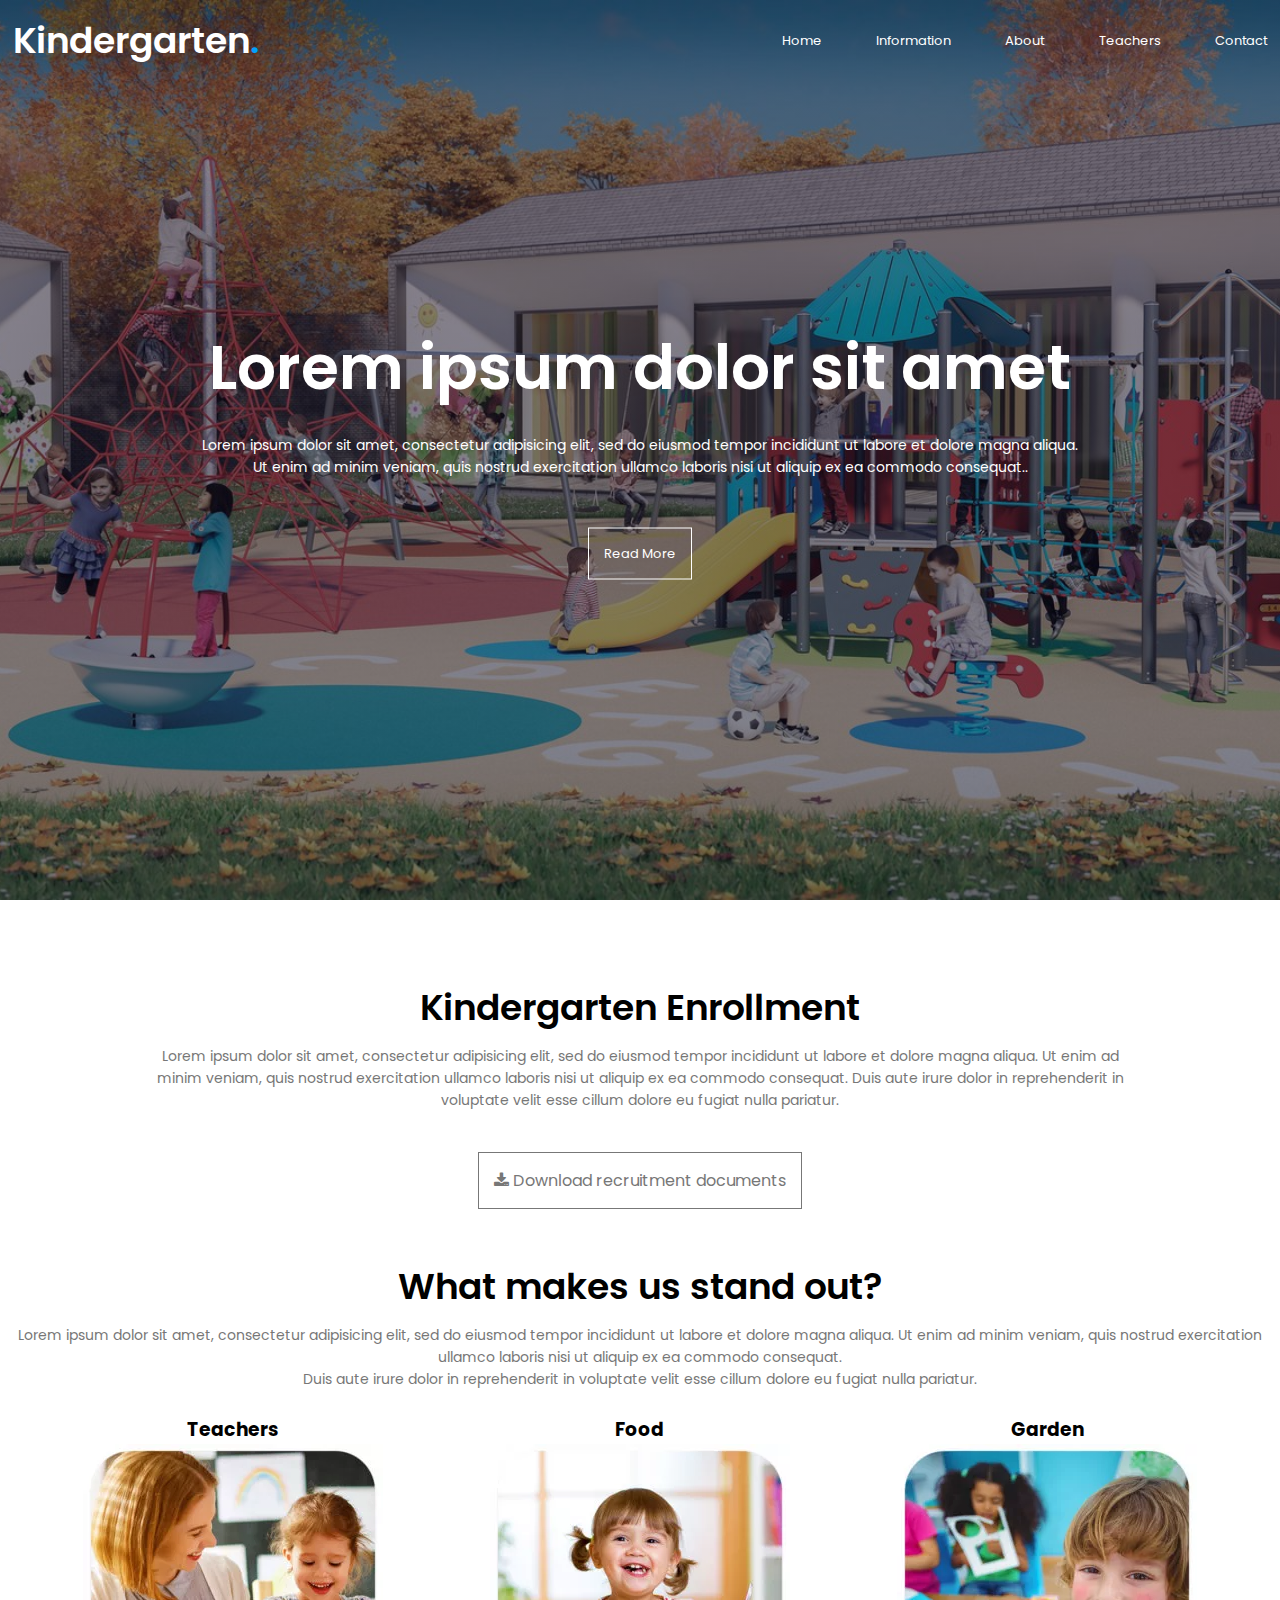
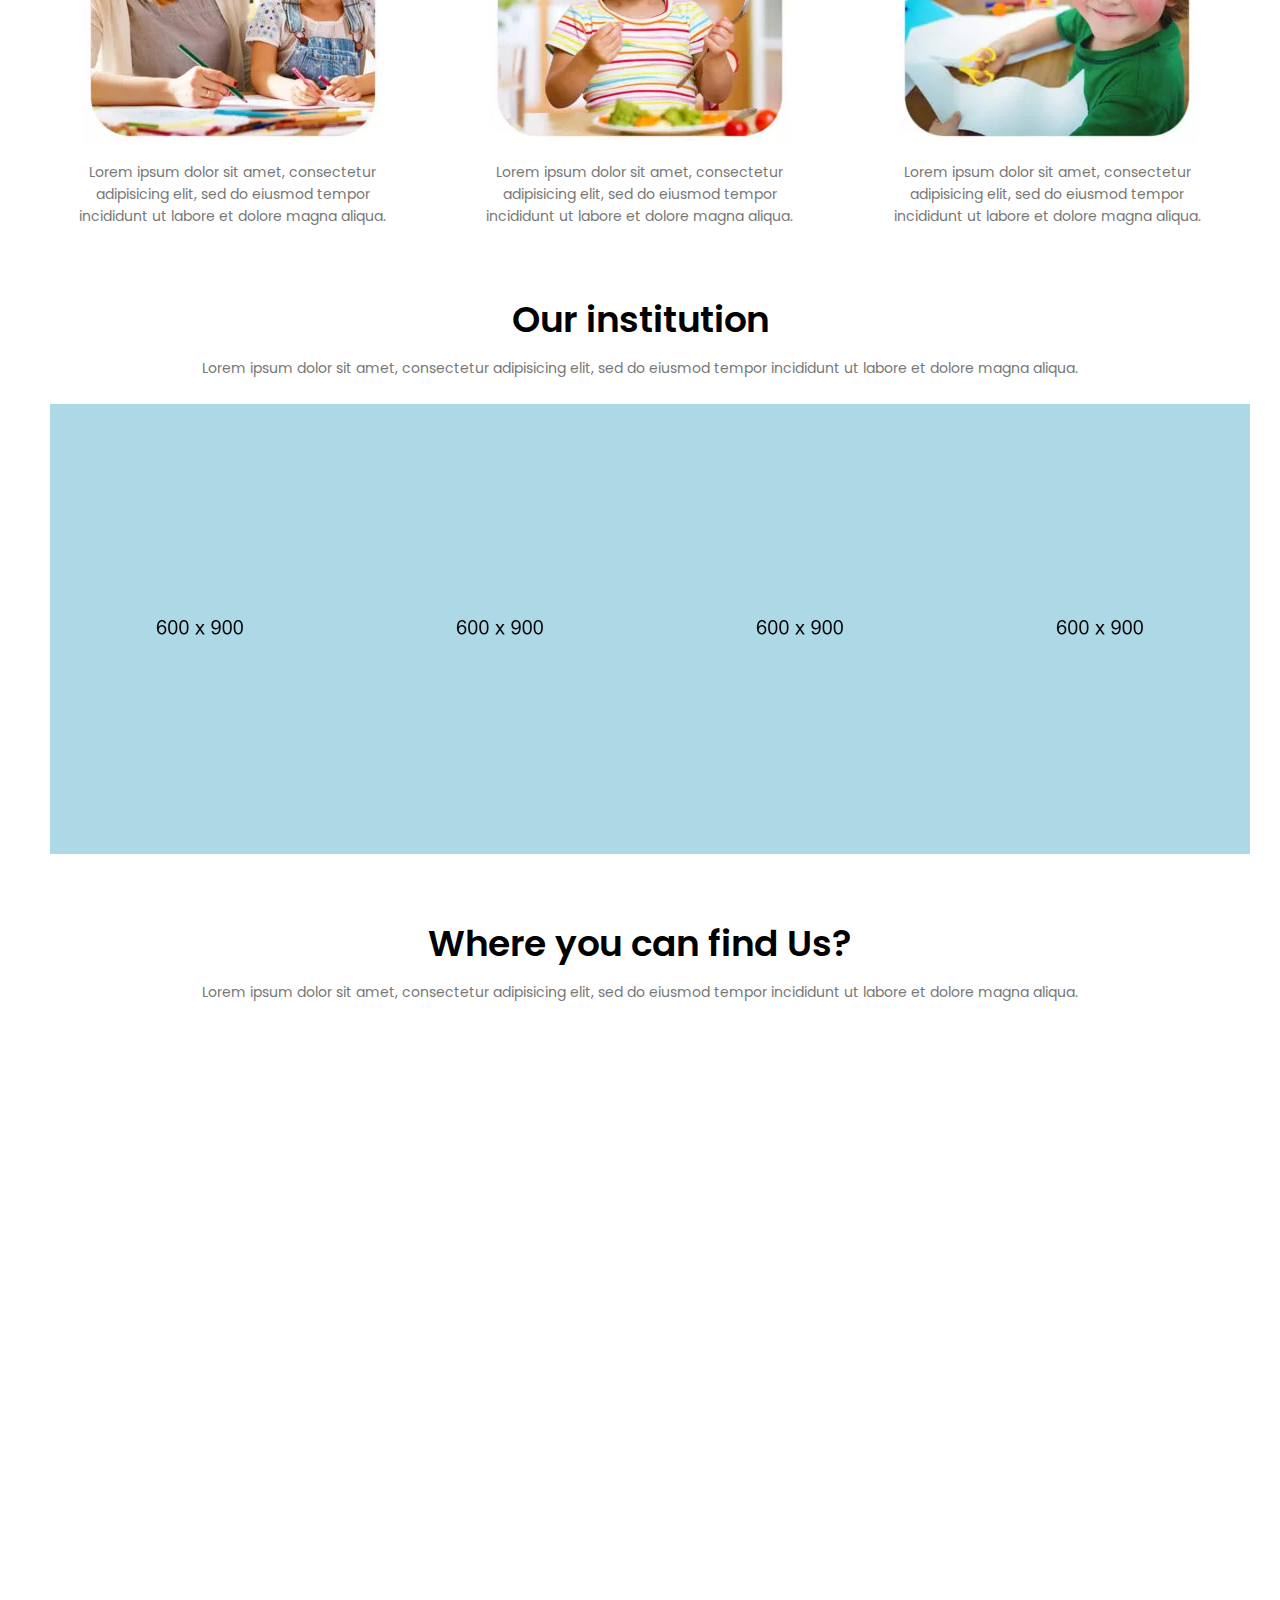
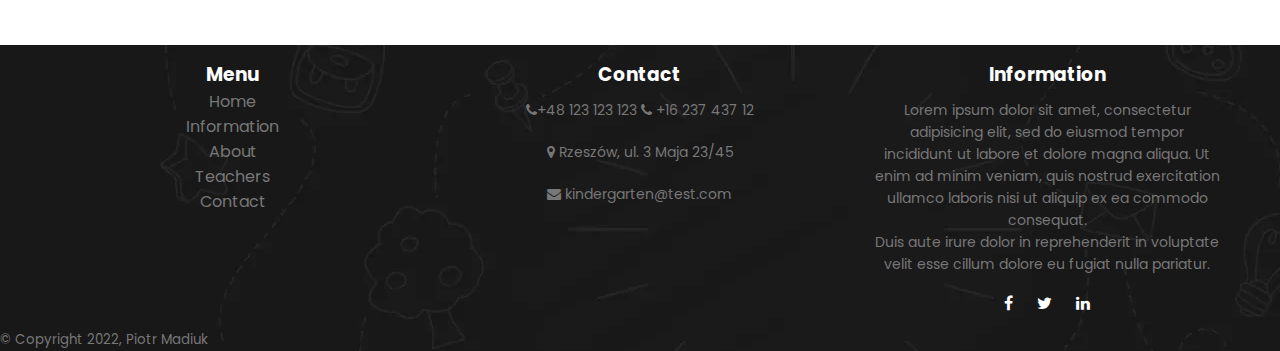
<file: index.html>
<!DOCTYPE html>
<html lang="en" dir="ltr">

<head>
  <meta charset="utf-8">
  <meta name="viewport" content="width=device-width, initial-scale=1">
  <link rel="stylesheet" href="resources/css/style.css">
  <link href='https://fonts.googleapis.com/css?family=Poppins' rel='stylesheet'>
  <link rel="stylesheet" href="https://cdnjs.cloudflare.com/ajax/libs/font-awesome/4.7.0/css/font-awesome.min.css">
  <title>Kindergarten</title>
</head>

<body>

  <!----- Header ------>
  <section class="header">
    <nav>
      <div class="logo">
        <h2><a href="#">Kindergarten<span>.</span></a></h2>
      </div>
      <div class="nav-links" id="navLinks">
        <i class="fa fa-times" onclick="hideMenu()"></i>
        <ul>
          <li><a href="index.html">Home</a></li>
          <li><a href="pages/info.html">Information</a></li>
          <li><a href="pages/about.html">About</a></li>
          <li><a href="pages/teachers.html">Teachers</a></li>
          <li><a href="pages/contact.html">Contact</a></li>
        </ul>
      </div>
      <i class="fa fa-bars" onclick="showMenu()"></i>
    </nav>
    <div class="text-box">
      <h1>Lorem ipsum dolor sit amet</h1>
      <p>Lorem ipsum dolor sit amet, consectetur adipisicing elit, sed do eiusmod tempor incididunt ut labore et dolore
        magna aliqua.<br> Ut enim ad minim veniam, quis nostrud exercitation ullamco laboris nisi ut aliquip ex ea
        commodo consequat..</p>
      <a href="#" class="header-btn">Read More</a>
    </div>
  </section>

  <!----- Enrollment ------>
  <section class="enrollment">
    <h1>Kindergarten Enrollment</h1>
    <p>Lorem ipsum dolor sit amet, consectetur adipisicing elit, sed do eiusmod tempor incididunt ut labore et dolore
      magna aliqua. Ut enim ad minim veniam, quis nostrud exercitation ullamco laboris nisi ut aliquip ex ea commodo
      consequat. Duis aute
      irure dolor in reprehenderit in voluptate velit esse cillum dolore eu fugiat nulla pariatur.
    </p>
    <a href="#" class="download-btn"><i class="fa fa-download" aria-hidden="true"></i> Download recruitment
      documents</a>
  </section>

  <!----- Stand Out ------>
  <section class="standOut">
    <h2>What makes us stand out?</h2>
    <p>Lorem ipsum dolor sit amet, consectetur adipisicing elit, sed do eiusmod tempor incididunt ut labore et dolore
      magna aliqua. Ut enim ad minim veniam, quis nostrud exercitation ullamco laboris nisi ut aliquip ex ea commodo
      consequat.<br> Duis
      aute irure dolor in reprehenderit in voluptate velit esse cillum dolore eu fugiat nulla pariatur.</p>

    <div class="row">
      <div class="standOut-col">
        <h3>Teachers</h3>
        <img src="resources/images/standOut1.jpg" alt="">
        <p>Lorem ipsum dolor sit amet, consectetur adipisicing elit, sed do eiusmod tempor incididunt ut labore et
          dolore magna aliqua.</p>
      </div>
      <div class="standOut-col">
        <h3>Food</h3>
        <img src="resources/images/standOut2.jpg" alt="">
        <p>Lorem ipsum dolor sit amet, consectetur adipisicing elit, sed do eiusmod tempor incididunt ut labore et
          dolore magna aliqua.</p>
      </div>
      <div class="standOut-col">
        <h3>Garden</h3>
        <img src="resources/images/standOut3.jpg" alt="">
        <p>Lorem ipsum dolor sit amet, consectetur adipisicing elit, sed do eiusmod tempor incididunt ut labore et
          dolore magna aliqua.</p>
      </div>
    </div>
  </section>

  <section class="institution">
    <h2>Our institution</h2>
    <p>Lorem ipsum dolor sit amet, consectetur adipisicing elit, sed do eiusmod tempor incididunt ut labore et dolore
      magna aliqua.</p>
    <div class="row">
      <div class="institution-col">
        <img src="resources/images/placeholder1.png" alt="">
      </div>
      <div class="institution-col">
        <img src="resources/images/placeholder1.png" alt="">
      </div>
      <div class="institution-col">
        <img src="resources/images/placeholder1.png" alt="">
      </div>
      <div class="institution-col">
        <img src="resources/images/placeholder1.png" alt="">
      </div>
    </div>
  </section>
  <!-----Map ------>
  <section class="map">
    <h2>Where you can find Us?</h2>
    <p>Lorem ipsum dolor sit amet, consectetur adipisicing elit, sed do eiusmod tempor incididunt ut labore et dolore
      magna aliqua.</p>
    <div class="map-row">
      <div class="mapouter">
        <iframe
          src="https://www.google.com/maps/embed?pb=!1m18!1m12!1m3!1d41029.06234099587!2d21.953435815659745!3d50.00542468055156!2m3!1f0!2f0!3f0!3m2!1i1024!2i768!4f13.1!3m3!1m2!1s0x473cfae3cc14d449%3A0xd2240d31b33eb2ed!2zUnplc3rDs3c!5e0!3m2!1spl!2spl!4v1652357380587!5m2!1spl!2spl"
          width="80%" height="450" style="border:0;" allowfullscreen="" loading="lazy"
          referrerpolicy="no-referrer-when-downgrade"></iframe>
      </div>
    </div>
  </section>

  <!----- Footer ------>
  <section class="footer">
    <div class="row">
      <div class="footer-col">
        <h3>Menu</h3>
        <div class="footer-nav">
          <ul>
            <li><a href="index.html">Home</a></li>
            <li><a href="#">Information</a></li>
            <li><a href="#">About</a></li>
            <li><a href="#">Teachers</a></li>
            <li><a href="contact.html">Contact</a></li>
          </ul>
        </div>
      </div>
      <div class="footer-col">
        <h3>Contact</h3>
        <p><i class="fa fa-phone" aria-hidden="true"></i>+48 123 123 123 <i class="fa fa-phone" aria-hidden="true"></i>
          +16 237 437 12</p>
        <p>
          <i class="fa fa-map-marker" aria-hidden="true"></i>
          Rzeszów, ul. 3 Maja 23/45
        </p>
        <p><i class="fa fa-envelope" aria-hidden="true"></i>
          kindergarten@test.com</p>
      </div>
      <div class="footer-col">
        <h3>Information</h3>
        <p>Lorem ipsum dolor sit amet, consectetur adipisicing elit, sed do eiusmod tempor incididunt ut labore et
          dolore magna aliqua. Ut enim ad minim veniam, quis nostrud exercitation ullamco laboris nisi ut aliquip ex ea
          commodo consequat.<br>
          Duis aute irure dolor in reprehenderit in voluptate velit esse cillum dolore eu fugiat nulla pariatur.</p>
        <a href="#"><i class="fa fa-facebook" id="foter-social" aria-hidden="true"></i></a>
        <a href="#"><i class="fa fa-twitter" id="foter-social" aria-hidden="true"></i></a>
        <a href="#"><i class="fa fa-linkedin" id="foter-social" aria-hidden="true"></i></a>
      </div>


    </div>
    <div class="copyright">
      <small>&copy; Copyright 2022, Piotr Madiuk</small>

    </div>


  </section>
  <script src="../resources/js/script.js"></script>
</body>

</html>
</file>
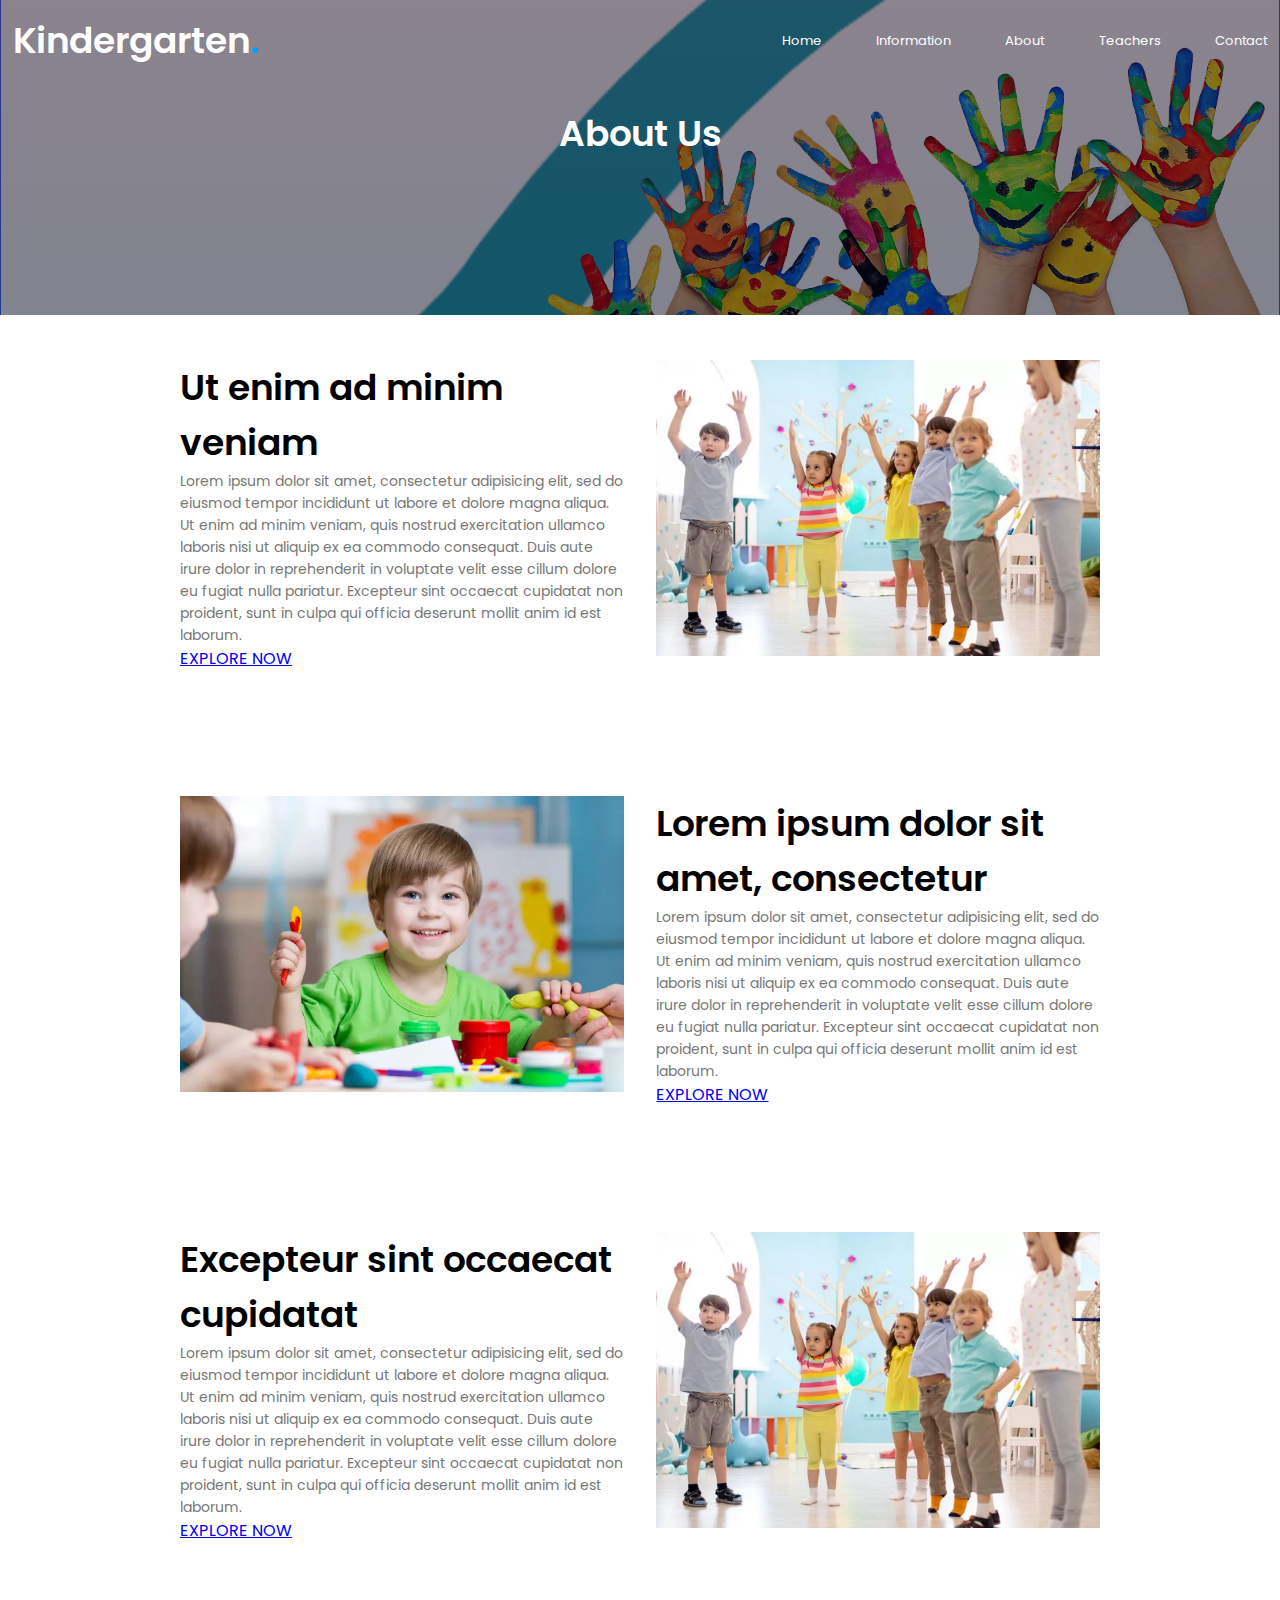
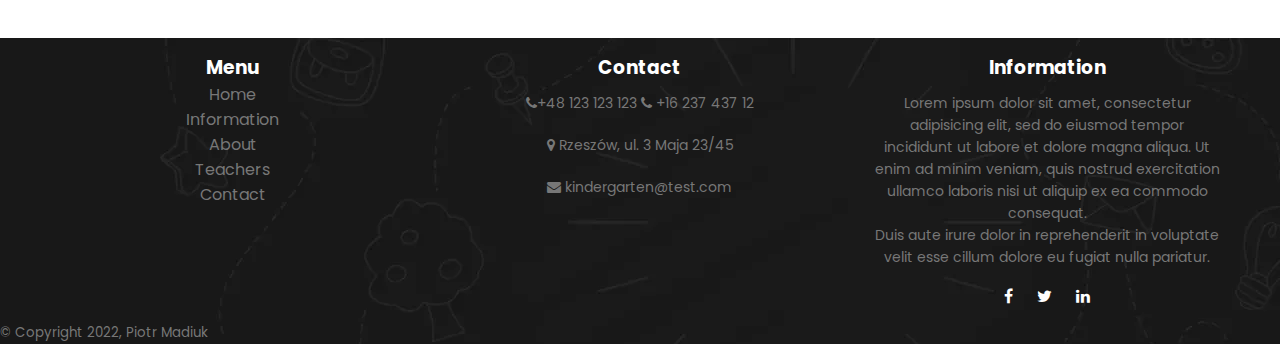
<file: about.html>
<!DOCTYPE html>
<html lang="en" dir="ltr">

<head>
  <meta charset="utf-8">
  <meta name="viewport" content="width=device-width, initial-scale=1">
  <link rel="stylesheet" href="style.css">
  <link href='https://fonts.googleapis.com/css?family=Poppins' rel='stylesheet'>
  <link rel="stylesheet" href="https://cdnjs.cloudflare.com/ajax/libs/font-awesome/4.7.0/css/font-awesome.min.css">
  <title>Kindergarten</title>
</head>

<body>

  <!----- Header ------>
  <section class="sub-header">
    <nav>
      <div class="logo">
        <h2><a href="#">Kindergarten<span>.</span></a></h2>
      </div>
      <div class="nav-links">
        <ul>
          <li><a href=index.html>Home</a></li>
          <li><a href="#">Information</a></li>
          <li><a href="about.html">About</a></li>
          <li><a href="#">Teachers</a></li>
          <li><a href="contact.html">Contact</a></li>
        </ul>
      </div>
    </nav>
    <h1>About Us</h1>
  </section>

    <!----- About Us ------>
    <section class="about-us">
      <div class="row">
        <div class="about-col">
          <h1>Ut enim ad minim veniam</h1>
          <p>Lorem ipsum dolor sit amet, consectetur adipisicing elit, sed do eiusmod tempor incididunt ut labore et dolore magna aliqua. Ut enim ad minim veniam, quis nostrud exercitation ullamco laboris nisi ut aliquip ex ea commodo consequat. Duis aute irure dolor in reprehenderit in voluptate velit esse cillum dolore eu fugiat nulla pariatur. Excepteur sint occaecat cupidatat non proident, sunt in culpa qui officia deserunt mollit anim id est laborum.</p>
          <a href="index.html" class="">EXPLORE NOW</a>

        </div>
        <div class="about-col">
          <img src="images/about.jpg" alt="">
        </div>
      </div>
    </section>

    <section class="about-us-2">
      <div class="row">
        <div class="about-2-col">
          <img src="images/about2.jpg" alt="">
        </div>
        <div class="about-2-col">
          <h1>Lorem ipsum dolor sit amet, consectetur</h1>
          <p>Lorem ipsum dolor sit amet, consectetur adipisicing elit, sed do eiusmod tempor incididunt ut labore et dolore magna aliqua. Ut enim ad minim veniam, quis nostrud exercitation ullamco laboris nisi ut aliquip ex ea commodo consequat. Duis aute irure dolor in reprehenderit in voluptate velit esse cillum dolore eu fugiat nulla pariatur. Excepteur sint occaecat cupidatat non proident, sunt in culpa qui officia deserunt mollit anim id est laborum.</p>
          <a href="index.html" class="">EXPLORE NOW</a>
        </div>
      </div>
    </section>

    <section class="about-us-3">
      <div class="row">
        <div class="about-col">
          <h1>Excepteur sint occaecat cupidatat</h1>
          <p>Lorem ipsum dolor sit amet, consectetur adipisicing elit, sed do eiusmod tempor incididunt ut labore et dolore magna aliqua. Ut enim ad minim veniam, quis nostrud exercitation ullamco laboris nisi ut aliquip ex ea commodo consequat. Duis aute irure dolor in reprehenderit in voluptate velit esse cillum dolore eu fugiat nulla pariatur. Excepteur sint occaecat cupidatat non proident, sunt in culpa qui officia deserunt mollit anim id est laborum.</p>
          <a href="index.html" class="">EXPLORE NOW</a>

        </div>
        <div class="about-col">
          <img src="images/about.jpg" alt="">
        </div>
      </div>
    </section>




  <!----- Footer ------>
  <section class="footer">
    <div class="row">
      <div class="footer-col">
        <h3>Menu</h3>
        <div class="footer-nav">
          <ul>
            <li><a href="#">Home</a></li>
            <li><a href="#">Information</a></li>
            <li><a href="#">About</a></li>
            <li><a href="#">Teachers</a></li>
            <li><a href="#">Contact</a></li>
          </ul>
        </div>
      </div>
      <div class="footer-col">
        <h3>Contact</h3>
        <p><i class="fa fa-phone" aria-hidden="true"></i>+48 123 123 123 <i class="fa fa-phone" aria-hidden="true"></i> +16 237 437 12</p>
        <p>
          <i class="fa fa-map-marker" aria-hidden="true"></i>
          Rzeszów, ul. 3 Maja 23/45
        </p>
        <p><i class="fa fa-envelope" aria-hidden="true"></i>
          kindergarten@test.com</p>
      </div>
      <div class="footer-col">
        <h3>Information</h3>
        <p>Lorem ipsum dolor sit amet, consectetur adipisicing elit, sed do eiusmod tempor incididunt ut labore et dolore magna aliqua. Ut enim ad minim veniam, quis nostrud exercitation ullamco laboris nisi ut aliquip ex ea commodo consequat.<br>
          Duis aute irure dolor in reprehenderit in voluptate velit esse cillum dolore eu fugiat nulla pariatur.</p>
        <a href="#"><i class="fa fa-facebook" id="foter-social" aria-hidden="true"></i></a>
        <a href="#"><i class="fa fa-twitter" id="foter-social" aria-hidden="true"></i></a>
        <a href="#"><i class="fa fa-linkedin" id="foter-social" aria-hidden="true"></i></a>
      </div>


    </div>
    <div class="copyright">
      <small>&copy; Copyright 2022, Piotr Madiuk</small>

    </div>


  </section>
</body>

</html>
</file>
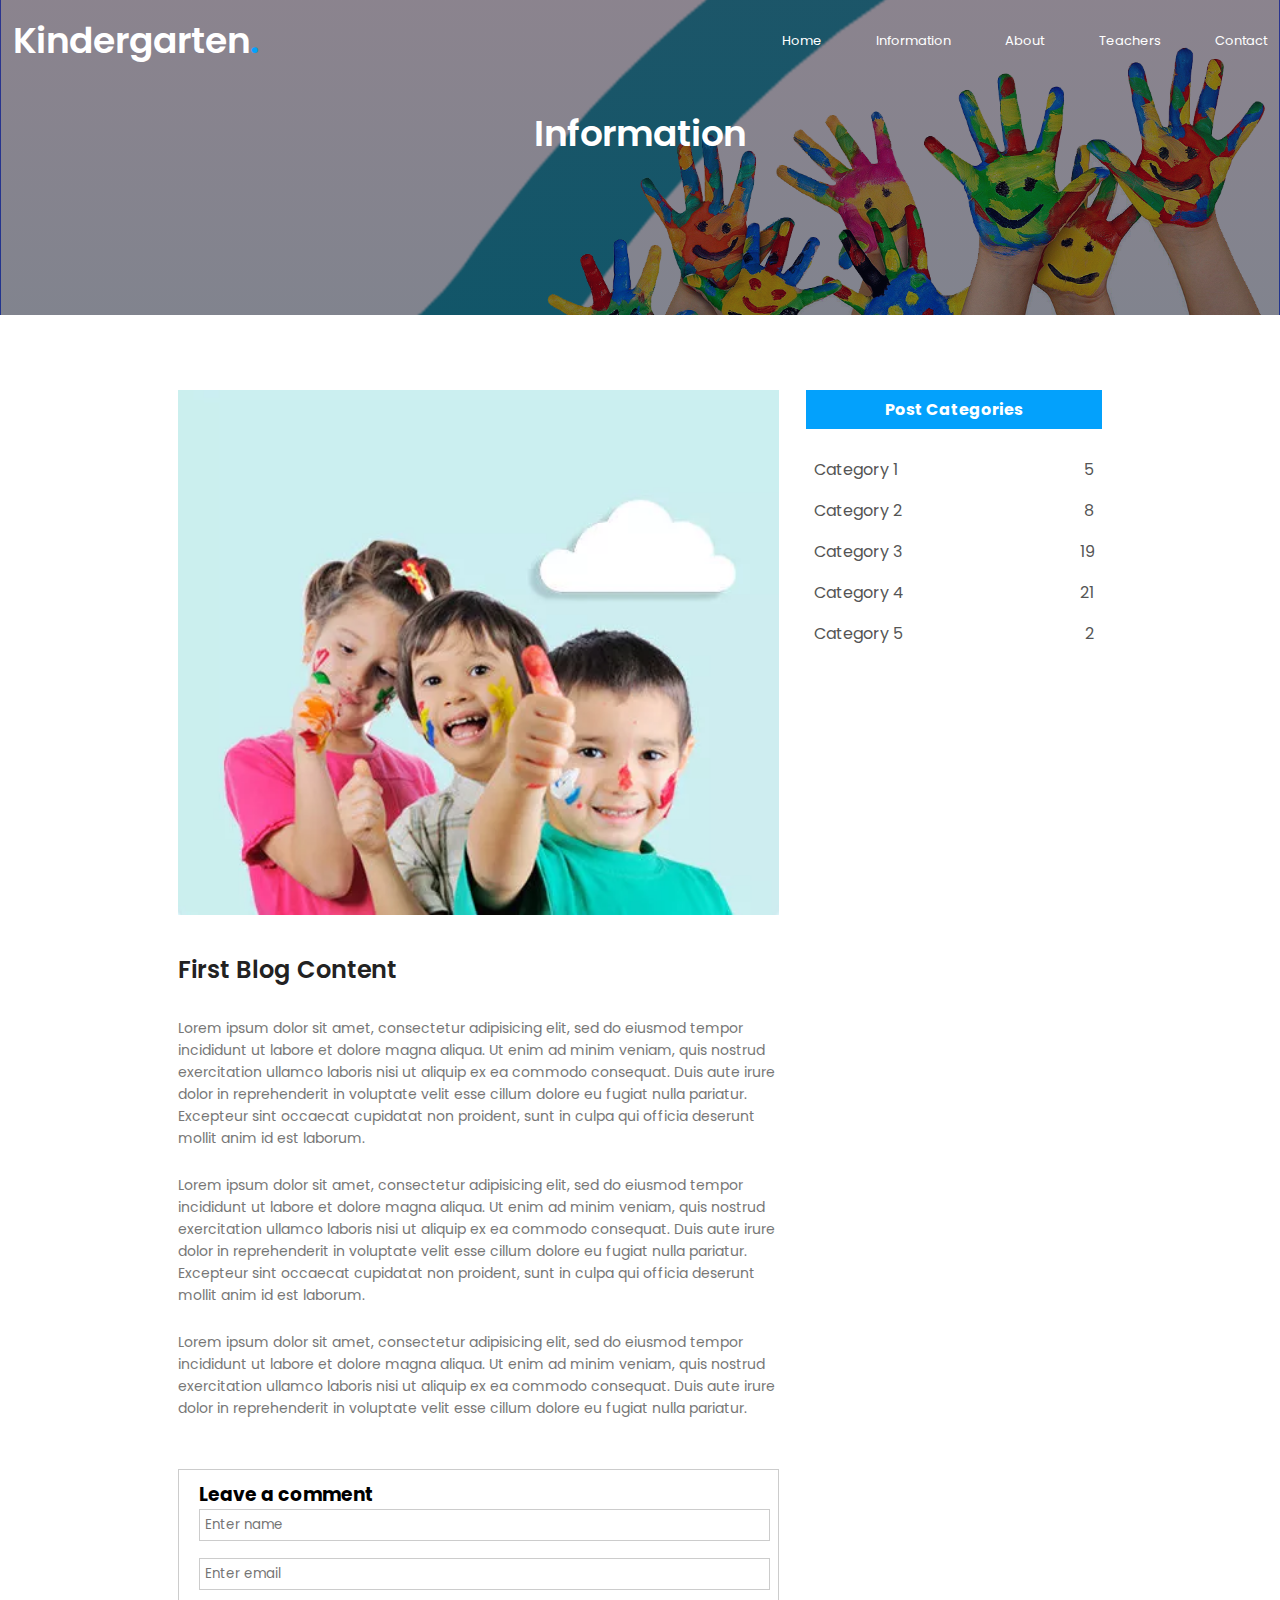
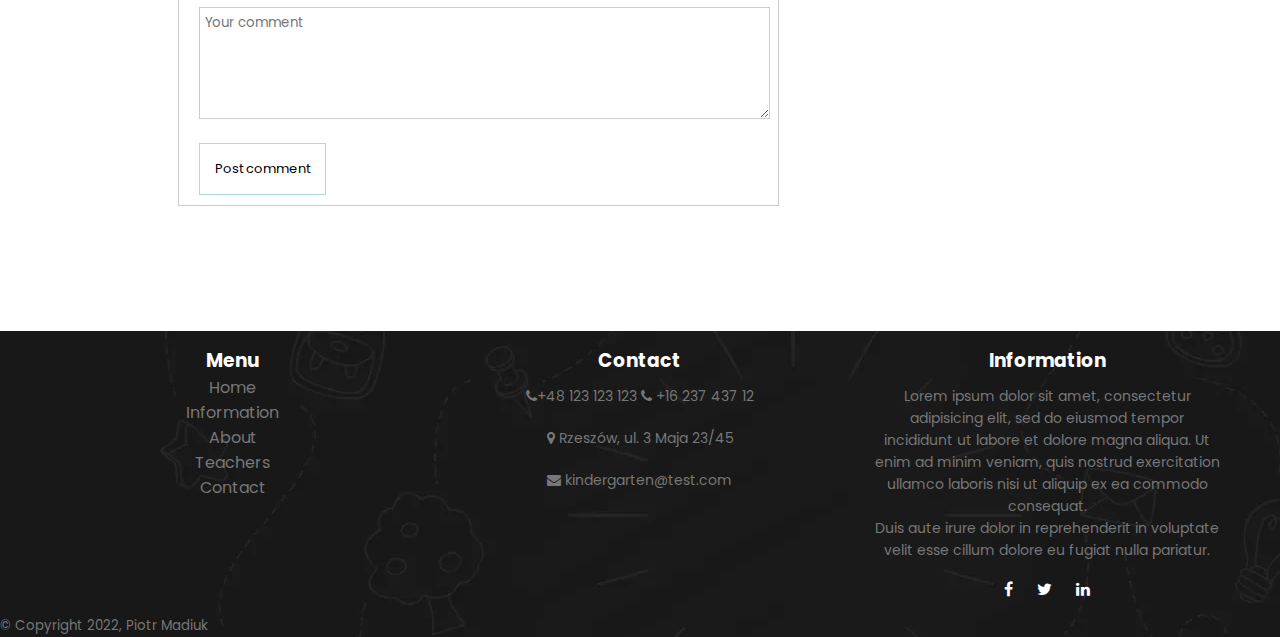
<file: info.html>
<!DOCTYPE html>
<html lang="en" dir="ltr">

<head>
  <meta charset="utf-8">
  <meta name="viewport" content="width=device-width, initial-scale=1">
  <link rel="stylesheet" href="style.css">
  <link href='https://fonts.googleapis.com/css?family=Poppins' rel='stylesheet'>
  <link rel="stylesheet" href="https://cdnjs.cloudflare.com/ajax/libs/font-awesome/4.7.0/css/font-awesome.min.css">
  <title>Kindergarten</title>
</head>

<body>

  <!----- Header ------>
  <section class="sub-header">
    <nav>
      <div class="logo">
        <h2><a href="#">Kindergarten<span>.</span></a></h2>
      </div>
      <div class="nav-links">
        <ul>
          <li><a href=index.html>Home</a></li>
          <li><a href="info.html">Information</a></li>
          <li><a href="about.html">About</a></li>
          <li><a href="#">Teachers</a></li>
          <li><a href="contact.html">Contact</a></li>
        </ul>
      </div>
    </nav>
    <h1>Information</h1>
  </section>

    <!----- Blog Page content ------>
    <section class="blog-content">
      <div class="row">
        <div class="blog-left">
          <img src="images/blog1.jpg" alt="">
          <h2>First Blog Content</h2>
          <p>Lorem ipsum dolor sit amet, consectetur adipisicing elit, sed do eiusmod tempor incididunt ut labore et dolore magna aliqua. Ut enim ad minim veniam, quis nostrud exercitation ullamco laboris nisi ut aliquip ex ea commodo consequat. Duis aute irure dolor in reprehenderit in voluptate velit esse cillum dolore eu fugiat nulla pariatur. Excepteur sint occaecat cupidatat non proident, sunt in culpa qui officia deserunt mollit anim id est laborum.</p>
          <br>
          <p>Lorem ipsum dolor sit amet, consectetur adipisicing elit, sed do eiusmod tempor incididunt ut labore et dolore magna aliqua. Ut enim ad minim veniam, quis nostrud exercitation ullamco laboris nisi ut aliquip ex ea commodo consequat. Duis aute irure dolor in reprehenderit in voluptate velit esse cillum dolore eu fugiat nulla pariatur. Excepteur sint occaecat cupidatat non proident, sunt in culpa qui officia deserunt mollit anim id est laborum.</p>
          <br>
          <p>Lorem ipsum dolor sit amet, consectetur adipisicing elit, sed do eiusmod tempor incididunt ut labore et dolore magna aliqua. Ut enim ad minim veniam, quis nostrud exercitation ullamco laboris nisi ut aliquip ex ea commodo consequat. Duis aute irure dolor in reprehenderit in voluptate velit esse cillum dolore eu fugiat nulla pariatur.</p>

          <div class="comment-box">
            <h3>Leave a comment</h3>

            <form class="comment-form" action="index.html" method="post">
              <input type="text" placeholder="Enter name" name="" value="">
              <input type="email" placeholder="Enter email" name="" value="">
              <textarea placeholder="Your comment" rows="5" "></textarea>
              <button type="submit" id="form-button" name="button">Post comment</button>


            </form>
          </div>

        </div>

        <div class="blog-right">
          <h3>Post Categories</h3>
          <div>
            <span>Category 1</span>
            <span>5</span>
          </div>

          <div>
            <span>Category 2</span>
            <span>8</span>
          </div>

          <div>
            <span>Category 3</span>
            <span>19</span>
          </div>

          <div>
            <span>Category 4</span>
            <span>21</span>
          </div>

          <div>
            <span>Category 5</span>
            <span>2</span>
          </div>

        </div>

      </div>

    </section>

  <!----- Footer ------>
  <section class="footer">
    <div class="row">
      <div class="footer-col">
        <h3>Menu</h3>
        <div class="footer-nav">
          <ul>
            <li><a href="#">Home</a></li>
            <li><a href="#">Information</a></li>
            <li><a href="#">About</a></li>
            <li><a href="#">Teachers</a></li>
            <li><a href="#">Contact</a></li>
          </ul>
        </div>
      </div>
      <div class="footer-col">
        <h3>Contact</h3>
        <p><i class="fa fa-phone" aria-hidden="true"></i>+48 123 123 123 <i class="fa fa-phone" aria-hidden="true"></i> +16 237 437 12</p>
        <p>
          <i class="fa fa-map-marker" aria-hidden="true"></i>
          Rzeszów, ul. 3 Maja 23/45
        </p>
        <p><i class="fa fa-envelope" aria-hidden="true"></i>
          kindergarten@test.com</p>
      </div>
      <div class="footer-col">
        <h3>Information</h3>
        <p>Lorem ipsum dolor sit amet, consectetur adipisicing elit, sed do eiusmod tempor incididunt ut labore et dolore magna aliqua. Ut enim ad minim veniam, quis nostrud exercitation ullamco laboris nisi ut aliquip ex ea commodo consequat.<br>
          Duis aute irure dolor in reprehenderit in voluptate velit esse cillum dolore eu fugiat nulla pariatur.</p>
        <a href="#"><i class="fa fa-facebook" id="foter-social" aria-hidden="true"></i></a>
        <a href="#"><i class="fa fa-twitter" id="foter-social" aria-hidden="true"></i></a>
        <a href="#"><i class="fa fa-linkedin" id="foter-social" aria-hidden="true"></i></a>
      </div>


    </div>
    <div class="copyright">
      <small>&copy; Copyright 2022, Piotr Madiuk</small>

    </div>


  </section>
</body>

</html>
</file>
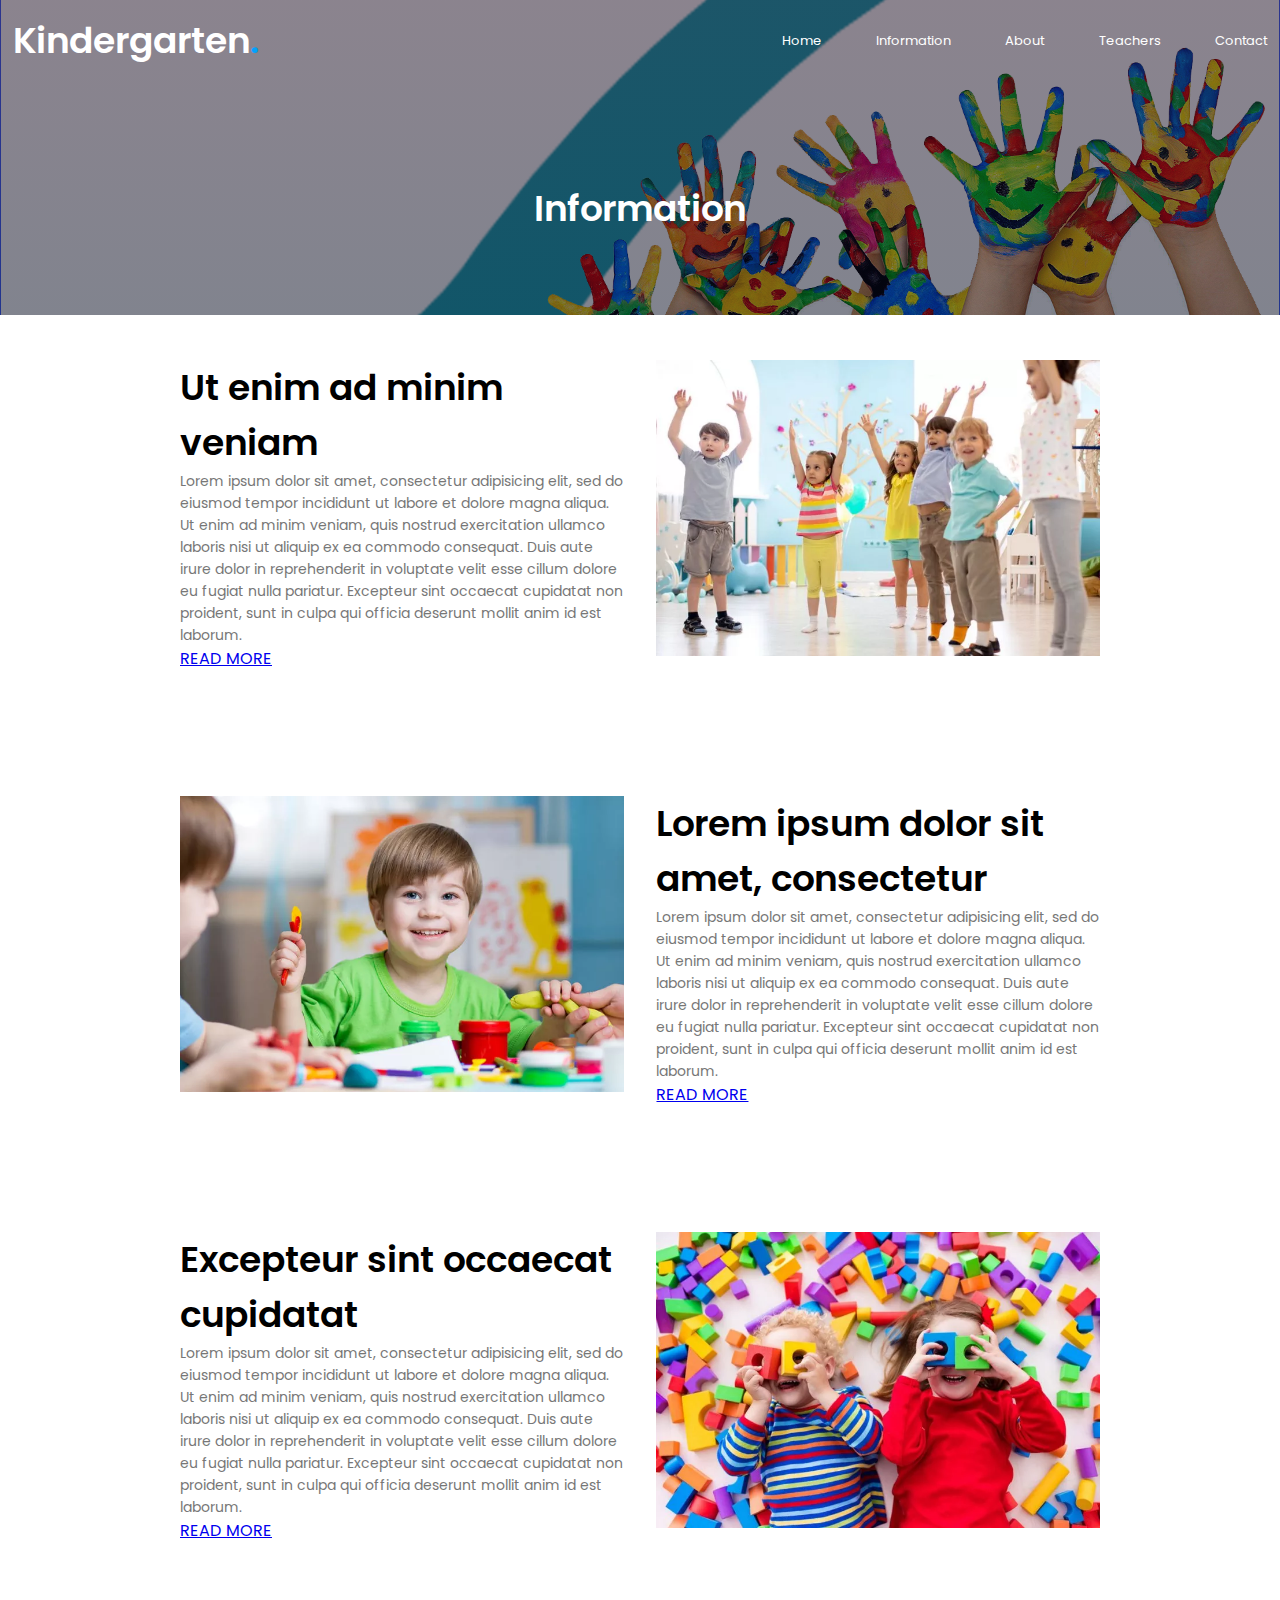
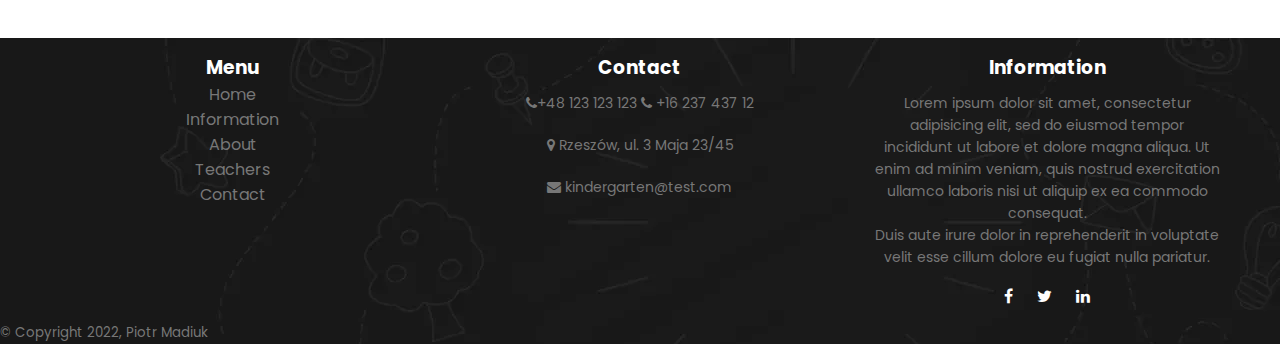
<file: pages/about.html>
<!DOCTYPE html>
<html lang="en" dir="ltr">

<head>
  <meta charset="utf-8">
  <meta name="viewport" content="width=device-width, initial-scale=1">
  <link rel="stylesheet" href="../resources/css/style.css">
  <link href='https://fonts.googleapis.com/css?family=Poppins' rel='stylesheet'>
  <link rel="stylesheet" href="https://cdnjs.cloudflare.com/ajax/libs/font-awesome/4.7.0/css/font-awesome.min.css">
  <title>Kindergarten</title>
</head>

<body>

  <!----- Header ------>
  <section class="sub-header">
    <nav>
      <div class="logo">
        <h2><a href="#">Kindergarten<span>.</span></a></h2>
      </div>
      <div class="nav-links" id="navLinks">
        <i class="fa fa-times" onclick="hideMenu()"></i>
        <ul>
          <li><a href="..//index.html">Home</a></li>
          <li><a href="info.html">Information</a></li>
          <li><a href="about.html">About</a></li>
          <li><a href="teachers.html">Teachers</a></li>
          <li><a href="contact.html">Contact</a></li>
        </ul>
      </div>
      <i class="fa fa-bars" onclick="showMenu()"></i>
    </nav>
    <h1>Information</h1>
  </section>

  <!----- About Us ------>
  <section class="about-us">
    <div class="row">
      <div class="about-col">
        <h1>Ut enim ad minim veniam</h1>
        <p>Lorem ipsum dolor sit amet, consectetur adipisicing elit, sed do eiusmod tempor incididunt ut labore et
          dolore magna aliqua. Ut enim ad minim veniam, quis nostrud exercitation ullamco laboris nisi ut aliquip ex ea
          commodo consequat. Duis aute irure dolor in reprehenderit in voluptate velit esse cillum dolore eu fugiat
          nulla pariatur. Excepteur sint occaecat cupidatat non proident, sunt in culpa qui officia deserunt mollit anim
          id est laborum.</p>
        <a href="index.html" class="">READ MORE</a>

      </div>
      <div class="about-col">
        <img src="../resources/images/about.jpg" alt="">
      </div>
    </div>
  </section>

  <section class="about-us-2">
    <div class="row">
      <div class="about-2-col">
        <img src="../resources/images/about2.jpg" alt="">
      </div>
      <div class="about-2-col">
        <h1>Lorem ipsum dolor sit amet, consectetur</h1>
        <p>Lorem ipsum dolor sit amet, consectetur adipisicing elit, sed do eiusmod tempor incididunt ut labore et
          dolore magna aliqua. Ut enim ad minim veniam, quis nostrud exercitation ullamco laboris nisi ut aliquip ex ea
          commodo consequat. Duis aute irure dolor in reprehenderit in voluptate velit esse cillum dolore eu fugiat
          nulla pariatur. Excepteur sint occaecat cupidatat non proident, sunt in culpa qui officia deserunt mollit anim
          id est laborum.</p>
        <a href="index.html" class="">READ MORE</a>
      </div>
    </div>

  </section>

  <section class="about-us-3">
    <div class="row">
      <div class="about-col">
        <h1>Excepteur sint occaecat cupidatat</h1>
        <p>Lorem ipsum dolor sit amet, consectetur adipisicing elit, sed do eiusmod tempor incididunt ut labore et
          dolore magna aliqua. Ut enim ad minim veniam, quis nostrud exercitation ullamco laboris nisi ut aliquip ex ea
          commodo consequat. Duis aute irure dolor in reprehenderit in voluptate velit esse cillum dolore eu fugiat
          nulla pariatur. Excepteur sint occaecat cupidatat non proident, sunt in culpa qui officia deserunt mollit anim
          id est laborum.</p>
        <a href="index.html" class="">READ MORE</a>
      </div>

      <div class="about-col">
        <img src="../resources/images/about3.jpg" alt="">
      </div>

    </div>
  </section>




  <!----- Footer ------>
  <section class="footer">
    <div class="row">
      <div class="footer-col">
        <h3>Menu</h3>
        <div class="footer-nav">
          <ul>
            <li><a href="#">Home</a></li>
            <li><a href="#">Information</a></li>
            <li><a href="#">About</a></li>
            <li><a href="#">Teachers</a></li>
            <li><a href="#">Contact</a></li>
          </ul>
        </div>
      </div>
      <div class="footer-col">
        <h3>Contact</h3>
        <p><i class="fa fa-phone" aria-hidden="true"></i>+48 123 123 123 <i class="fa fa-phone" aria-hidden="true"></i>
          +16 237 437 12</p>
        <p>
          <i class="fa fa-map-marker" aria-hidden="true"></i>
          Rzeszów, ul. 3 Maja 23/45
        </p>
        <p><i class="fa fa-envelope" aria-hidden="true"></i>
          kindergarten@test.com</p>
      </div>
      <div class="footer-col">
        <h3>Information</h3>
        <p>Lorem ipsum dolor sit amet, consectetur adipisicing elit, sed do eiusmod tempor incididunt ut labore et
          dolore magna aliqua. Ut enim ad minim veniam, quis nostrud exercitation ullamco laboris nisi ut aliquip ex ea
          commodo consequat.<br>
          Duis aute irure dolor in reprehenderit in voluptate velit esse cillum dolore eu fugiat nulla pariatur.</p>
        <a href="#"><i class="fa fa-facebook" id="foter-social" aria-hidden="true"></i></a>
        <a href="#"><i class="fa fa-twitter" id="foter-social" aria-hidden="true"></i></a>
        <a href="#"><i class="fa fa-linkedin" id="foter-social" aria-hidden="true"></i></a>
      </div>


    </div>
    <div class="copyright">
      <small>&copy; Copyright 2022, Piotr Madiuk</small>

    </div>
  </section>
  <script src="../resources/js/script.js"></script>
</body>

</html>
</file>
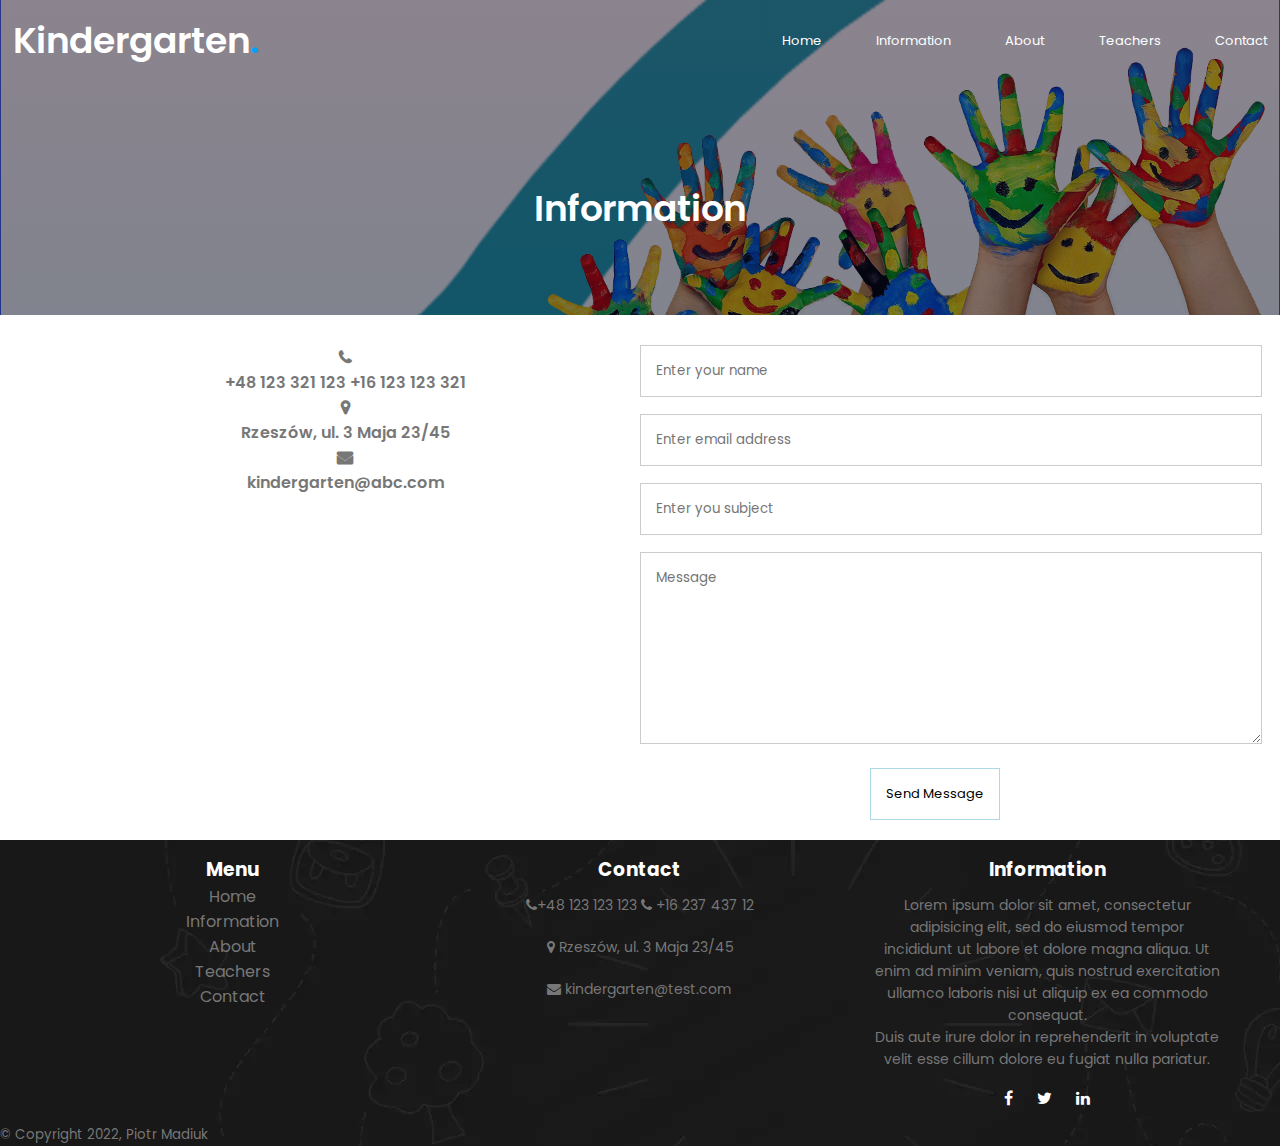
<file: pages/contact.html>
<!DOCTYPE html>
<html lang="en" dir="ltr">

<head>
  <meta charset="utf-8">
  <meta name="viewport" content="width=device-width, initial-scale=1">
  <link rel="stylesheet" href="../resources/css/style.css">
  <link href='https://fonts.googleapis.com/css?family=Poppins' rel='stylesheet'>
  <link rel="stylesheet" href="https://cdnjs.cloudflare.com/ajax/libs/font-awesome/4.7.0/css/font-awesome.min.css">
  <title>Kindergarten</title>
</head>

<body>

  <!----- Header ------>
  <section class="sub-header">
    <nav>
      <div class="logo">
        <h2><a href="#">Kindergarten<span>.</span></a></h2>
      </div>
      <div class="nav-links" id="navLinks">
        <i class="fa fa-times" onclick="hideMenu()"></i>
        <ul>
          <li><a href="..//index.html">Home</a></li>
          <li><a href="info.html">Information</a></li>
          <li><a href="about.html">About</a></li>
          <li><a href="teachers.html">Teachers</a></li>
          <li><a href="contact.html">Contact</a></li>
        </ul>
      </div>
      <i class="fa fa-bars" onclick="showMenu()"></i>
    </nav>
    <h1>Information</h1>
  </section>

  <!----- Location ------>


  <!----- Form ------>
  <section>
    <div class="row">
      <div class="contact-col-left">
        <div>
          <i class="fa fa-phone" aria-hidden="true"></i>
          <h5>+48 123 321 123 +16 123 123 321 </h5>

          <i class="fa fa-map-marker" aria-hidden="true"></i>
          <h5>Rzeszów, ul. 3 Maja 23/45</h5>

          <i class="fa fa-envelope" aria-hidden="true"></i>
          <h5>kindergarten@abc.com</h5>
        </div>

      </div>

      <div class="contact-col-right">
        <form class="" action="index.html" method="post">
          <input type="text" placeholder="Enter your name" name="" value="">
          <input type="email" placeholder="Enter email address" name="" value="">
          <input type="text" placeholder="Enter you subject" name="" value="">
          <textarea rows="8" placeholder="Message" required></textarea>
          <button type="submit" id="form-button" name="button">Send Message</button>
        </form>
      </div>

    </div>
  </section>



  <!----- Footer ------>
  <section class="footer">
    <div class="row">
      <div class="footer-col">
        <h3>Menu</h3>
        <div class="footer-nav">
          <ul>
            <li><a href="#">Home</a></li>
            <li><a href="#">Information</a></li>
            <li><a href="#">About</a></li>
            <li><a href="#">Teachers</a></li>
            <li><a href="#">Contact</a></li>
          </ul>
        </div>
      </div>
      <div class="footer-col">
        <h3>Contact</h3>
        <p><i class="fa fa-phone" aria-hidden="true"></i>+48 123 123 123 <i class="fa fa-phone" aria-hidden="true"></i>
          +16 237 437 12</p>
        <p>
          <i class="fa fa-map-marker" aria-hidden="true"></i>
          Rzeszów, ul. 3 Maja 23/45
        </p>
        <p><i class="fa fa-envelope" aria-hidden="true"></i>
          kindergarten@test.com</p>
      </div>
      <div class="footer-col">
        <h3>Information</h3>
        <p>Lorem ipsum dolor sit amet, consectetur adipisicing elit, sed do eiusmod tempor incididunt ut labore et
          dolore magna aliqua. Ut enim ad minim veniam, quis nostrud exercitation ullamco laboris nisi ut aliquip ex ea
          commodo consequat.<br>
          Duis aute irure dolor in reprehenderit in voluptate velit esse cillum dolore eu fugiat nulla pariatur.</p>
        <a href="#"><i class="fa fa-facebook" id="foter-social" aria-hidden="true"></i></a>
        <a href="#"><i class="fa fa-twitter" id="foter-social" aria-hidden="true"></i></a>
        <a href="#"><i class="fa fa-linkedin" id="foter-social" aria-hidden="true"></i></a>
      </div>


    </div>
    <div class="copyright">
      <small>&copy; Copyright 2022, Piotr Madiuk</small>

    </div>


  </section>
  <script src="../resources/js/script.js"></script>
</body>

</html>
</file>
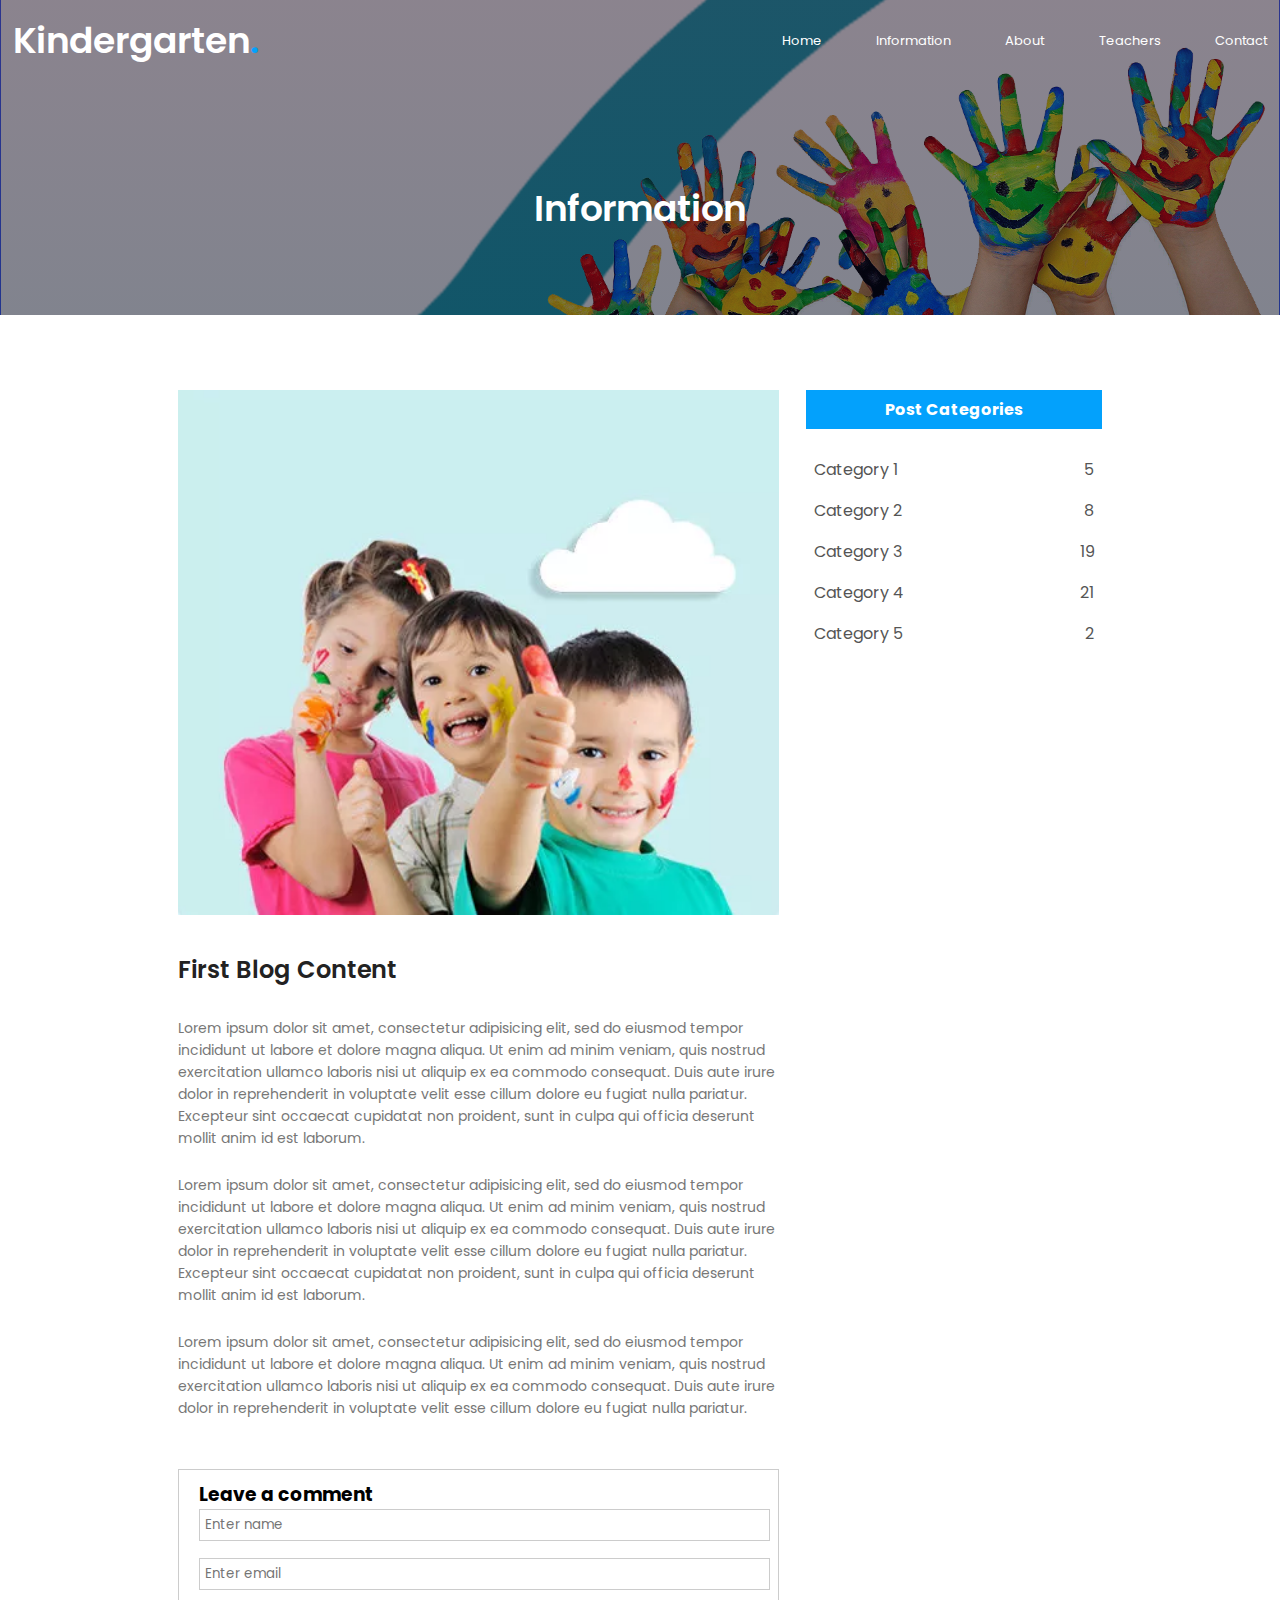
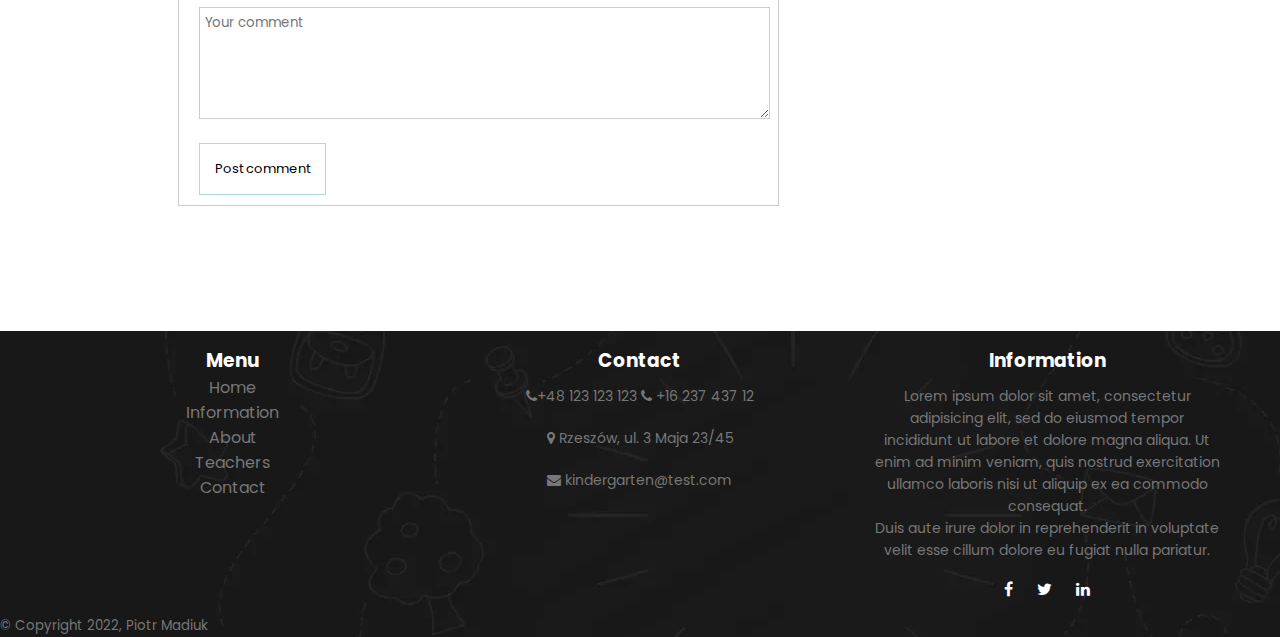
<file: pages/info.html>
<!DOCTYPE html>
<html lang="en" dir="ltr">

<head>
  <meta charset="utf-8">
  <meta name="viewport" content="width=device-width, initial-scale=1">
  <link rel="stylesheet" href="../resources/css/style.css">
  <link href='https://fonts.googleapis.com/css?family=Poppins' rel='stylesheet'>
  <link rel="stylesheet" href="https://cdnjs.cloudflare.com/ajax/libs/font-awesome/4.7.0/css/font-awesome.min.css">
  <title>Kindergarten</title>
</head>

<body>

  <!----- Header ------>
  <section class="sub-header">
    <nav>
      <div class="logo">
        <h2><a href="#">Kindergarten<span>.</span></a></h2>
      </div>
      <div class="nav-links" id="navLinks">
        <i class="fa fa-times" onclick="hideMenu()"></i>
        <ul>
          <li><a href="..//index.html">Home</a></li>
          <li><a href="info.html">Information</a></li>
          <li><a href="about.html">About</a></li>
          <li><a href="teachers.html">Teachers</a></li>
          <li><a href="contact.html">Contact</a></li>
        </ul>
      </div>
      <i class="fa fa-bars" onclick="showMenu()"></i>
    </nav>
    <h1>Information</h1>
  </section>

  <!----- Blog Page content ------>
  <section class="blog-content">
    <div class="row">
      <div class="blog-left">
        <img src="../resources/images/blog1.jpg" alt="">
        <h2>First Blog Content</h2>
        <p>Lorem ipsum dolor sit amet, consectetur adipisicing elit, sed do eiusmod tempor incididunt ut labore et
          dolore magna aliqua. Ut enim ad minim veniam, quis nostrud exercitation ullamco laboris nisi ut aliquip ex ea
          commodo consequat. Duis
          aute irure dolor in reprehenderit in voluptate velit esse cillum dolore eu fugiat nulla pariatur. Excepteur
          sint occaecat cupidatat non proident, sunt in culpa qui officia deserunt mollit anim id est laborum.</p>
        <br>
        <p>Lorem ipsum dolor sit amet, consectetur adipisicing elit, sed do eiusmod tempor incididunt ut labore et
          dolore magna aliqua. Ut enim ad minim veniam, quis nostrud exercitation ullamco laboris nisi ut aliquip ex ea
          commodo consequat. Duis
          aute irure dolor in reprehenderit in voluptate velit esse cillum dolore eu fugiat nulla pariatur. Excepteur
          sint occaecat cupidatat non proident, sunt in culpa qui officia deserunt mollit anim id est laborum.</p>
        <br>
        <p>Lorem ipsum dolor sit amet, consectetur adipisicing elit, sed do eiusmod tempor incididunt ut labore et
          dolore magna aliqua. Ut enim ad minim veniam, quis nostrud exercitation ullamco laboris nisi ut aliquip ex ea
          commodo consequat. Duis
          aute irure dolor in reprehenderit in voluptate velit esse cillum dolore eu fugiat nulla pariatur.</p>

        <div class="comment-box">
          
          <h3>Leave a comment</h3>

          <form class="comment-form" action="index.html" method="post">
            <input type="text" placeholder="Enter name" name="" value="">
            <input type="email" placeholder="Enter email" name="" value="">
            <textarea placeholder="Your comment" rows="5"></textarea>
            <button type=" submit" id="form-button" name="button">Post comment</button>
          </form>

        </div>

      </div>

      <div class="blog-right">
        <h3>Post Categories</h3>
        <div>
          <span>Category 1</span>
          <span>5</span>
        </div>

        <div>
          <span>Category 2</span>
          <span>8</span>
        </div>

        <div>
          <span>Category 3</span>
          <span>19</span>
        </div>

        <div>
          <span>Category 4</span>
          <span>21</span>
        </div>

        <div>
          <span>Category 5</span>
          <span>2</span>
        </div>

      </div>

    </div>

  </section>

  <!----- Footer ------>
  <section class="footer">
    <div class="row">
      <div class="footer-col">
        <h3>Menu</h3>
        <div class="footer-nav">
          <ul>
            <li><a href="#">Home</a></li>
            <li><a href="#">Information</a></li>
            <li><a href="#">About</a></li>
            <li><a href="#">Teachers</a></li>
            <li><a href="#">Contact</a></li>
          </ul>
        </div>
      </div>
      <div class="footer-col">
        <h3>Contact</h3>
        <p><i class="fa fa-phone" aria-hidden="true"></i>+48 123 123 123 <i class="fa fa-phone" aria-hidden="true"></i>
          +16 237 437 12</p>
        <p>
          <i class="fa fa-map-marker" aria-hidden="true"></i>
          Rzeszów, ul. 3 Maja 23/45
        </p>
        <p><i class="fa fa-envelope" aria-hidden="true"></i>
          kindergarten@test.com</p>
      </div>
      <div class="footer-col">
        <h3>Information</h3>
        <p>Lorem ipsum dolor sit amet, consectetur adipisicing elit, sed do eiusmod tempor incididunt ut labore et
          dolore magna aliqua. Ut enim ad minim veniam, quis nostrud exercitation ullamco laboris nisi ut aliquip ex ea
          commodo consequat.<br>
          Duis aute irure dolor in reprehenderit in voluptate velit esse cillum dolore eu fugiat nulla pariatur.</p>
        <a href="#"><i class="fa fa-facebook" id="foter-social" aria-hidden="true"></i></a>
        <a href="#"><i class="fa fa-twitter" id="foter-social" aria-hidden="true"></i></a>
        <a href="#"><i class="fa fa-linkedin" id="foter-social" aria-hidden="true"></i></a>
      </div>


    </div>
    <div class="copyright">
      <small>&copy; Copyright 2022, Piotr Madiuk</small>

    </div>


  </section>
  <script src="../resources/js/script.js"></script>
</body>

</html>
</file>
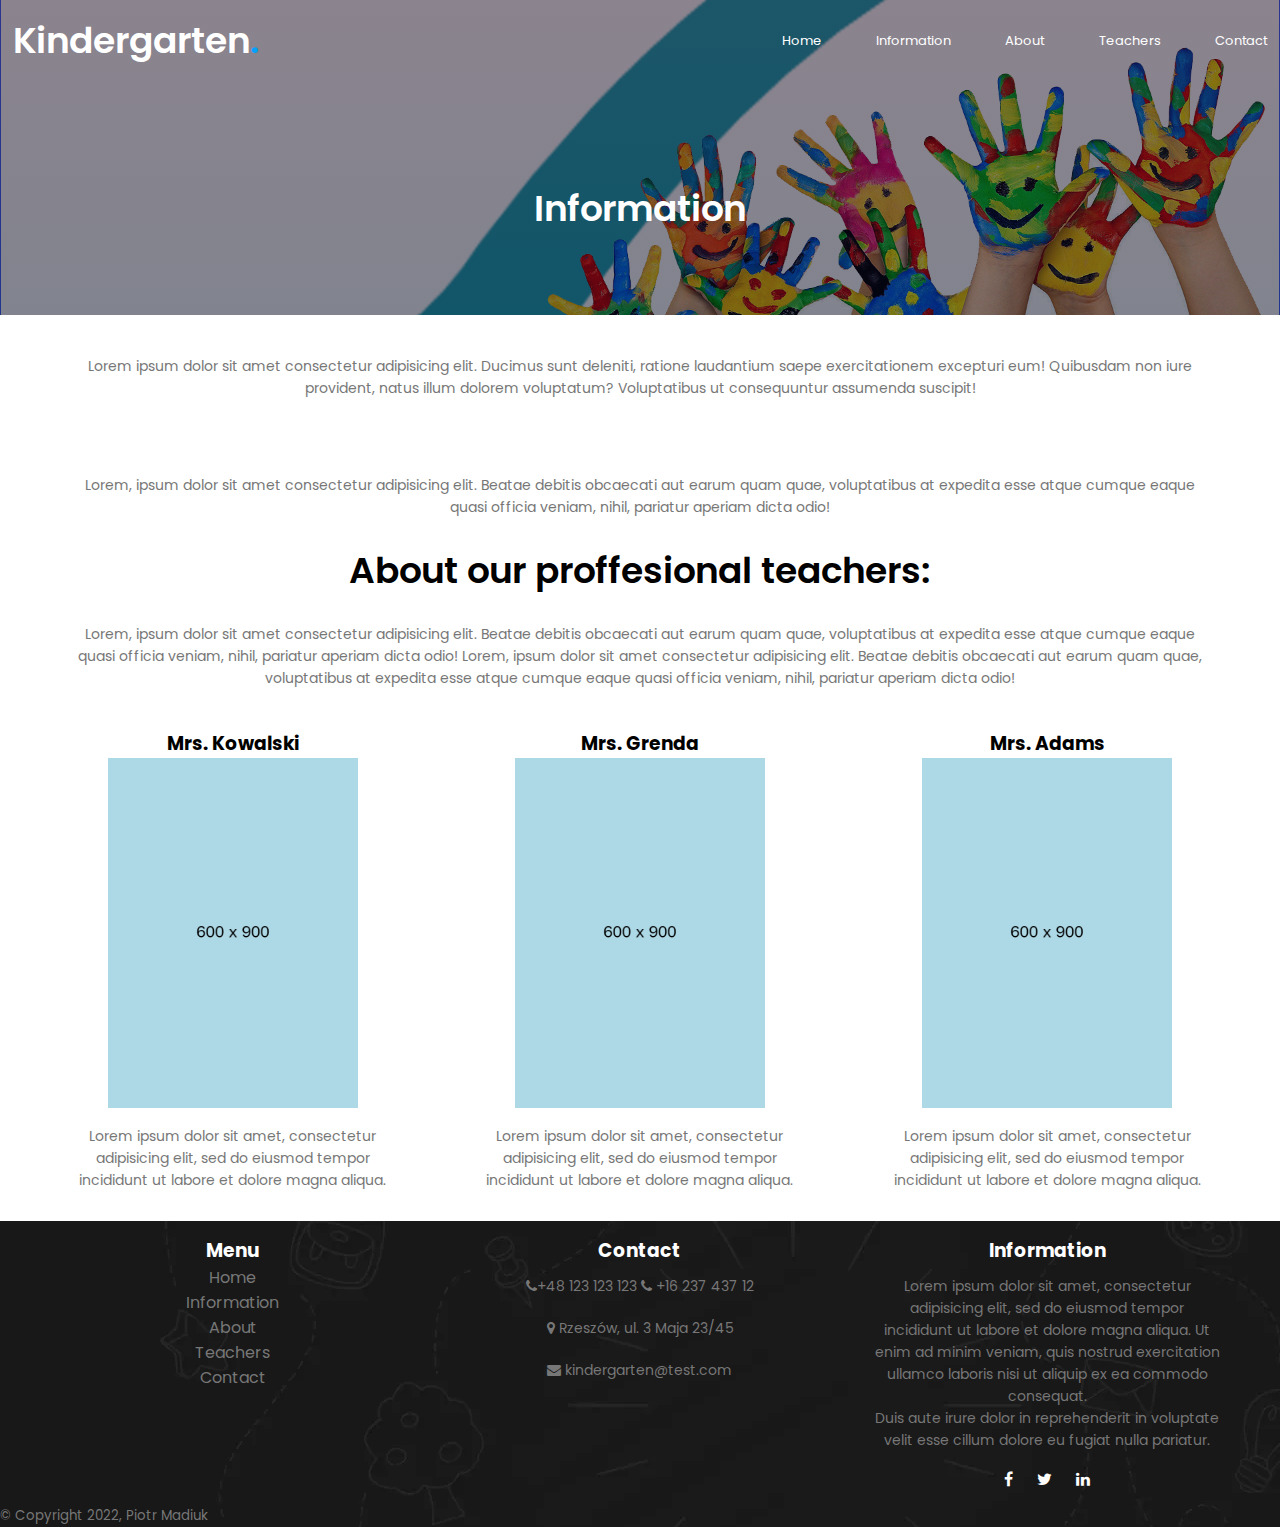
<file: pages/teachers.html>
<!DOCTYPE html>
<html lang="en" dir="ltr">

<head>
  <meta charset="utf-8">
  <meta name="viewport" content="width=device-width, initial-scale=1">
  <link rel="stylesheet" href="../resources/css/style.css">
  <link href='https://fonts.googleapis.com/css?family=Poppins' rel='stylesheet'>
  <link rel="stylesheet" href="https://cdnjs.cloudflare.com/ajax/libs/font-awesome/4.7.0/css/font-awesome.min.css">
  <title>Kindergarten</title>
</head>

<body>

  <!----- Header ------>
  <section class="sub-header">
    <nav>
      <div class="logo">
        <h2><a href="#">Kindergarten<span>.</span></a></h2>
      </div>
      <div class="nav-links" id="navLinks">
        <i class="fa fa-times" onclick="hideMenu()"></i>
        <ul>
          <li><a href="..//index.html">Home</a></li>
          <li><a href="info.html">Information</a></li>
          <li><a href="about.html">About</a></li>
          <li><a href="teachers.html">Teachers</a></li>
          <li><a href="contact.html">Contact</a></li>
        </ul>
      </div>
      <i class="fa fa-bars" onclick="showMenu()"></i>
    </nav>
    <h1>Information</h1>
  </section>

  <!----- Footer ------>
  <section class="teachers">
      <div class="row">
        <div class="teachers-text">
            <p>Lorem ipsum dolor sit amet consectetur adipisicing elit. Ducimus sunt deleniti, ratione laudantium saepe exercitationem excepturi eum! Quibusdam non iure provident, natus illum dolorem voluptatum? Voluptatibus ut consequuntur assumenda suscipit!</p> <br>
            <p>
                Lorem, ipsum dolor sit amet consectetur adipisicing elit. Beatae debitis obcaecati aut earum quam quae, voluptatibus at expedita esse atque cumque eaque quasi officia veniam, nihil, pariatur aperiam dicta odio!
            </p>
            <h2>About our proffesional teachers:</h2>
            <p>Lorem, ipsum dolor sit amet consectetur adipisicing elit. Beatae debitis obcaecati aut earum quam quae, voluptatibus at expedita esse atque cumque eaque quasi officia veniam, nihil, pariatur aperiam dicta odio! Lorem, ipsum dolor sit amet consectetur adipisicing elit. Beatae debitis obcaecati aut earum quam quae, voluptatibus at expedita esse atque cumque eaque quasi officia veniam, nihil, pariatur aperiam dicta odio!</p>
        </div>
      </div>
        <div class="row">
            <div class="teachers-col">
                <h3>Mrs. Kowalski</h3>
                <img src="../resources/images/placeholder1.png" alt="">
                <p>Lorem ipsum dolor sit amet, consectetur adipisicing elit, sed do eiusmod tempor incididunt ut labore et
                  dolore magna aliqua.</p>
              </div>
              <div class="teachers-col">
                <h3>Mrs. Grenda</h3>
                <img src="../resources/images/placeholder1.png" alt="">
                <p>Lorem ipsum dolor sit amet, consectetur adipisicing elit, sed do eiusmod tempor incididunt ut labore et
                  dolore magna aliqua.</p>
              </div>
              <div class="teachers-col">
                <h3>Mrs. Adams</h3>
                <img src="../resources/images/placeholder1.png" alt="asd">
                <p>Lorem ipsum dolor sit amet, consectetur adipisicing elit, sed do eiusmod tempor incididunt ut labore et
                  dolore magna aliqua.</p>
              </div>
            </div>
  </section>

  <!----- Footer ------>
  <section class="footer">
    <div class="row">
      <div class="footer-col">
        <h3>Menu</h3>
        <div class="footer-nav">
          <ul>
            <li><a href="#">Home</a></li>
            <li><a href="#">Information</a></li>
            <li><a href="#">About</a></li>
            <li><a href="#">Teachers</a></li>
            <li><a href="#">Contact</a></li>
          </ul>
        </div>
      </div>
      <div class="footer-col">
        <h3>Contact</h3>
        <p><i class="fa fa-phone" aria-hidden="true"></i>+48 123 123 123 <i class="fa fa-phone" aria-hidden="true"></i>
          +16 237 437 12</p>
        <p>
          <i class="fa fa-map-marker" aria-hidden="true"></i>
          Rzeszów, ul. 3 Maja 23/45
        </p>
        <p><i class="fa fa-envelope" aria-hidden="true"></i>
          kindergarten@test.com</p>
      </div>
      <div class="footer-col">
        <h3>Information</h3>
        <p>Lorem ipsum dolor sit amet, consectetur adipisicing elit, sed do eiusmod tempor incididunt ut labore et
          dolore magna aliqua. Ut enim ad minim veniam, quis nostrud exercitation ullamco laboris nisi ut aliquip ex ea
          commodo consequat.<br>
          Duis aute irure dolor in reprehenderit in voluptate velit esse cillum dolore eu fugiat nulla pariatur.</p>
        <a href="#"><i class="fa fa-facebook" id="foter-social" aria-hidden="true"></i></a>
        <a href="#"><i class="fa fa-twitter" id="foter-social" aria-hidden="true"></i></a>
        <a href="#"><i class="fa fa-linkedin" id="foter-social" aria-hidden="true"></i></a>
      </div>


    </div>
    <div class="copyright">
      <small>&copy; Copyright 2022, Piotr Madiuk</small>

    </div>


  </section>
  <script src="../resources/js/script.js"></script>
</body>

</html>
</file>
<file: resources/css/style.css>
* {
  margin: 0px;
  padding: 0px;
  font-family: 'Poppins', sans-serif;
}

ul {
  list-style-type: none;
}

/**
Colors
Light Blue: #03a1fc
Orange: #f44336
LightBlue2: #ADD8E6

*/
.header {
  min-height: 100vh;
  width: 100%;
  background-image: linear-gradient(rgba(24, 9, 30, 0.5), rgba(4, 9, 30, 0.5)), url(../images/banner.jpeg);
  background-position: center;
  background-size: cover;
  position: relative;
}

.logo {}

.logo h2 a {
  text-decoration: none;
  color: #fff;
}

.logo span {
  color: #03a1fc;
}

nav {
  display: flex;
  padding: 1%;
  justify-content: space-between;
  align-items: center;
}

.nav-links {
  flex: 1;
  text-align: right;
}

.nav-links ul li {
  list-style: none;
  display: inline-block;
  padding: 8px, 12px;
  position: relative;
  margin-left: 5%;
}

.nav-links ul li a {
  text-decoration: none;
  font-size: 13px;
  color: #fff;
}

.nav-links ul li::after {
  content: '';
  width: 0%;
  height: 2px;
  background: #03a1fc;
  display: block;
  margin: auto;
  transition: 0.1s;
}

.nav-links ul li:hover::after {
  width: 100%;
}

.text-box {
  width: 90%;
  color: #fff;
  position: absolute;
  top: 50%;
  left: 50%;
  transform: translate(-50%, -50%);
  text-align: center;
}

.text-box h1 {
  font-size: 62px;
}

.text-box p {
  margin: 10px 0 40px;
  color: #fff;
}

.header-btn {
  display: inline-block;
  text-decoration: none;
  color: #fff;
  border: 1px solid #fff;
  font-size: 13px;
  background: transparent;
  position: relative;
  padding: 15px;
}

.header-btn:hover {
  border: 1px solid #03a1fc;
  background: #03a1fc;
  transition: 1
}

.fa fa-times {
  color: #fff;
}

nav .fa {
  display: none;
}

@media(max-width: 700px) {
  .text-box h1 {
    font-size: 20px;
  }

  nav .fa {
    display: block;
    color: #fff;
    margin: 10px;
    font-size: 22px;
    cursor: pointer;
  }
  .nav-links ul li {
    display: block;
  }

  .nav-links {
    position: absolute;
    background: #03a1fc;
    height: 100vh;
    width: 200px;
    top: 0;
    right: -200px;
    text-align: left;
    z-index: 2;
    transition: 1;
    
  }

  .nav-links ul{
    padding: 30px;

  }
}

/* Enrollment */
.enrollment {
  width: 80%;
  text-align: center;
  margin: auto;
  padding-top: 80px;
}

h1 {
  font-size: 36px;
  font-weight: 600;
}

p {
  color: #777;
  font-size: 14px;
  font-weight: 300px;
  line-height: 22px;
  padding: 10px;
}

.download-btn {
  display: inline-block;
  text-decoration: none;
  color: #777;
  border: 1px solid #777;
  font-size: 16px;
  background: transparent;
  position: relative;
  padding: 15px;
  margin-top: 3%;
}

.download-btn:hover {
  border: 1px solid #03a1fc;
  background: #03a1fc;
  transition: 1
}

/* Stand Out */
h2 {
  font-size: 36px;
  font-weight: 600;
  text-align: center;
}

.standOut {
  padding-top: 50px;
}

.standOut p {
  text-align: center;
}

.standOut h3 {
  text-align: center;
}

.row {
  margin-top: 15px;
  display: flex;
  justify-content: space-between;
  margin-left: 50px;
  margin-right: 50px;
}

.standOut-col {
  flex-basis: 31%;
  border-radius: 10px;
  margin-bottom: 5px;
  text-align: center;
}

.standOut-col img {
  opacity: 1;
  -webkit-transition: .3s ease-in-out;
  transition: .3s ease-in-out;
}

.standOut-col:hover img {
  opacity: .5;
}

@media(max-width: 700px) {
  .row {
    flex-direction: column;
  }
}

/* Institution */
.institution {
  padding-top: 50px;
}

.institution p {
  text-align: center;
}

.institution-col img {
  width: 300px;
  opacity: 1;
  -webkit-transition: .3s ease-in-out;
  transition: .3s ease-in-out;
}

.institution-col:hover img {
  opacity: .5;
}

.institution-col {
  flex-basis: 31%;
  border-radius: 10px;
  margin-bottom: 5px;
  text-align: center;
}

/* Map */
.map-row {
  text-align: center;
  width: 100%;
  margin: auto;
  padding: 80px 0;
}

.map-row iframe {
  width: 1300px;
}

.map h2 {
  padding-top: 50px;
}

.map p {
  text-align: center;
}

/* Footer */
.footer {
  background-image: url(../images/footer.png);
  text-align: center;
}

.footer-col {
  color: #fff;
  flex-basis: 31%;
  border-radius: 10px;
  margin-bottom: 5px;
  margin-top: 15px;
}

#foter-social {
  padding: 10px;
  text-decoration: none;
  color: #fff;
}

.footer-nav ul li a {
  text-decoration: none;
  font-family: #777;
  color: #777;
}

.copyright {
  width: 100%;
  text-align: left;
  color: #fff;
}

.copyright small {
  color: #777;
}

/* Contact Page */
.sub-header {
  height: 35vh;
  width: 100%;
  background-image: linear-gradient(rgba(24, 9, 30, 0.5), rgba(4, 9, 30, 0.5)), url(../images/sub-header.png);
  background-position: center;
  background-size: cover;
  text-align: center;
  color: #fff;
}

.sub-header h1 {
  text-align: center;
  margin-top: 100px;
}

.contact-col-left {
  color: #fff;
  flex-basis: 50%;
  border-radius: 10px;
  margin-bottom: 5px;
  margin-top: 15px;
  text-align: center;
}

.contact-col-left h5 {
  color: #777;
  font-weight: 600;
  font-size: 16px;
}

.contact-col-left i {
  color: #777;
  font-weight: 600;
  font-size: 16px;
}

.contact-col-right {
  color: #fff;
  flex-basis: 50%;
  border-radius: 10px;
  margin-bottom: 5px;
  margin-top: 15px;
  text-align: left;
  text-align: center;
}

.contact-col-right input, .contact-col-right textarea {
  width: 100%;
  padding: 15px;
  margin-bottom: 17px;
  outline: none;
  border: 1px solid #ccc;
}

#form-button {
  color: #fff;
  background: transparent;
  border: 1px solid #ADD8E6;
  font-size: 13px;
  padding: 15px;
  color: black;
}

#form-button:hover {
  border: 1px solid #03a1fc;
  background: #03a1fc;
  transition: 1
}

/* About Us Page */
.about-us{
  width: 80%;
  margin: auto;
  padding-top 80px;
  padding-bottom: 50px;
}
.about-us p{
  padding: 0px;
  margin: 0px;
}

.about-us-2 p{
  padding: 0px;
  margin: 0px;
}

.about-us-3 p{
  padding: 0px;
  margin: 0px;
}

.about-col{
  flex-basis: 48%;
  padding: 30px 2px;
}

.about-col img{
  width: 100%;
}

.about-us-2{
  width: 80%;
  margin: auto;
  padding-top 80px;
  padding-bottom: 50px;
}
.about-2-col{
  flex-basis: 48%;
  padding: 30px 2px;
}

.about-2-col img{
  width: 100%;

}

.about-us-3{
  width: 80%;
  margin: auto;
  padding-top 80px;
  padding-bottom: 50px;
}
.about-3-col{
  flex-basis: 48%;
  padding: 30px 2px;
}

.about-3-col img{
  width: 100%;

}

/* ----------- Blog content ------- */
.blog-content{
  width: 80%;
  margin: auto;
  padding: 60px 0;
}

.blog-left{
  flex-basis: 65%;
}

.blog-left img {
  width: 100%;
}

.blog-left h2 {
  color:#222;
  font-weight: 600;
  font-size: 24px;
  margin: 30px 0;
  text-align: left;
}
.blog-left p {
  padding: 0px;
}

.blog-right {
  flex-basis: 32%;
}

.blog-right h3{
  background: #03a1fc;
  color: #fff;
  padding: 7px 0;
  font-size: 16px;
  margin-bottom: 20px;
  text-align: center;
}

.blog-right div {
  display: flex;
  align-items: center;
  justify-content: space-between;
  color: #555;
  padding: 8px;
  box-sizing: border-box;
}

.comment-box{
  border: 1px solid #ccc;
  margin: 50px 0;
  padding: 10px 20px;
}

.comment-box h3 {
  text-align: left;
}

.comment-form input, .comment-form textarea {
  width: 100%;
  padding: 5px;
  margin-bottom: 17px;
  outline: none;
  border: 1px solid #ccc;
}

/* ----------- Teachers Content------- */
.teachers-text p {
padding: 25px;
text-align: center;
}

.teachers-col {
  flex-basis: 31%;
  border-radius: 10px;
  margin-bottom: 5px;
  text-align: center;
}

.teachers-col h3 {
  text-align: center;
}

.teachers img {
  height: 350px;
  width: 250px;
  margin: auto;
}
</file>
<file: style.css>
* {
  margin: 0px;
  padding: 0px;
  font-family: 'Poppins', sans-serif;
}

ul {
  list-style-type: none;
}

/**
Colors
Light Blue: #03a1fc
Orange: #f44336
LightBlue2: #ADD8E6

*/
.header {
  min-height: 100vh;
  width: 100%;
  background-image: linear-gradient(rgba(24, 9, 30, 0.5), rgba(4, 9, 30, 0.5)), url(images/banner.jpeg);
  background-position: center;
  background-size: cover;
  position: relative;
}

.logo {}

.logo h2 a {
  text-decoration: none;
  color: #fff;
}

.logo span {
  color: #03a1fc;
}

nav {
  display: flex;
  padding: 1%;
  justify-content: space-between;
  align-items: center;
}

.nav-links {
  flex: 1;
  text-align: right;
}

.nav-links ul li {
  list-style: none;
  display: inline-block;
  padding: 8px, 12px;
  position: relative;
  margin-left: 5%;
}

.nav-links ul li a {
  text-decoration: none;
  font-size: 13px;
  color: #fff;
}

.nav-links ul li::after {
  content: '';
  width: 0%;
  height: 2px;
  background: #03a1fc;
  display: block;
  margin: auto;
  transition: 0.1s;
}

.nav-links ul li:hover::after {
  width: 100%;
}

.text-box {
  width: 90%;
  color: #fff;
  position: absolute;
  top: 50%;
  left: 50%;
  transform: translate(-50%, -50%);
  text-align: center;
}

.text-box h1 {
  font-size: 62px;
}

.text-box p {
  margin: 10px 0 40px;
  color: #fff;
}

.header-btn {
  display: inline-block;
  text-decoration: none;
  color: #fff;
  border: 1px solid #fff;
  font-size: 13px;
  background: transparent;
  position: relative;
  padding: 15px;
}

.header-btn:hover {
  border: 1px solid #03a1fc;
  background: #03a1fc;
  transition: 1
}

.fa fa-times {
  color: #fff;
}

@media(max-width: 700px) {
  .text-box h1 {
    font-size: 20px;
  }

  .nav-links ul li {
    display: block;
  }

  .nav-links {
    position: absolute;
    background: #03a1fc;
    height: 100vh;
    width: 200px;
    top: 0;
    right: 0;
    text-align: left;
    z-index: 2;
  }
}

/* Enrollment */
.enrollment {
  width: 80%;
  text-align: center;
  margin: auto;
  padding-top: 80px;
}

h1 {
  font-size: 36px;
  font-weight: 600;
}

p {
  color: #777;
  font-size: 14px;
  font-weight: 300px;
  line-height: 22px;
  padding: 10px;
}

.download-btn {
  display: inline-block;
  text-decoration: none;
  color: #777;
  border: 1px solid #777;
  font-size: 16px;
  background: transparent;
  position: relative;
  padding: 15px;
  margin-top: 3%;
}

.download-btn:hover {
  border: 1px solid #03a1fc;
  background: #03a1fc;
  transition: 1
}

/* Stand Out */
h2 {
  font-size: 36px;
  font-weight: 600;
  text-align: center;
}

.standOut {
  padding-top: 50px;
}

.standOut p {
  text-align: center;
}

.standOut h3 {
  text-align: center;
}

.row {
  margin-top: 15px;
  display: flex;
  justify-content: space-between;
  margin-left: 50px;
  margin-right: 50px;
}

.standOut-col {
  flex-basis: 31%;
  border-radius: 10px;
  margin-bottom: 5px;
  text-align: center;
}

.standOut-col img {
  opacity: 1;
  -webkit-transition: .3s ease-in-out;
  transition: .3s ease-in-out;
}

.standOut-col:hover img {
  opacity: .5;
}

@media(max-width: 700px) {
  .row {
    flex-direction: column;
  }
}

/* Institution */
.institution {
  padding-top: 50px;
}

.institution p {
  text-align: center;
}

.institution-col img {
  width: 300px;
  opacity: 1;
  -webkit-transition: .3s ease-in-out;
  transition: .3s ease-in-out;
}

.institution-col:hover img {
  opacity: .5;
}

.institution-col {
  flex-basis: 31%;
  border-radius: 10px;
  margin-bottom: 5px;
  text-align: center;
}

/* Map */
.map-row {
  text-align: center;
  width: 100%;
  margin: auto;
  padding: 80px 0;
}

.map-row iframe {
  width: 1300px;
}

.map h2 {
  padding-top: 50px;
}

.map p {
  text-align: center;
}

/* Footer */
.footer {
  background-image: url(images/footer.png);
  text-align: center;
}

.footer-col {
  color: #fff;
  flex-basis: 31%;
  border-radius: 10px;
  margin-bottom: 5px;
  margin-top: 15px;
}

#foter-social {
  padding: 10px;
  text-decoration: none;
  color: #fff;
}

.footer-nav ul li a {
  text-decoration: none;
  font-family: #777;
  color: #777;
}

.copyright {
  width: 100%;
  text-align: left;
  color: #fff;
}

.copyright small {
  color: #777;
}

/* Contact Page */
.sub-header {
  height: 35vh;
  width: 100%;
  background-image: linear-gradient(rgba(24, 9, 30, 0.5), rgba(4, 9, 30, 0.5)), url(images/sub-header.png);
  background-position: center;
  background-size: cover;
  text-align: center;
  color: #fff;
}

.sub-header h1 {
  text-align: center;
  margin-top: 25px;
}

.contact-col-left {
  color: #fff;
  flex-basis: 50%;
  border-radius: 10px;
  margin-bottom: 5px;
  margin-top: 15px;
  text-align: center;
}

.contact-col-left h5 {
  color: #777;
  font-weight: 600;
  font-size: 16px;
}

.contact-col-left i {
  color: #777;
  font-weight: 600;
  font-size: 16px;
}

.contact-col-right {
  color: #fff;
  flex-basis: 50%;
  border-radius: 10px;
  margin-bottom: 5px;
  margin-top: 15px;
  text-align: left;
  text-align: center;
}

.contact-col-right input, .contact-col-right textarea {
  width: 100%;
  padding: 15px;
  margin-bottom: 17px;
  outline: none;
  border: 1px solid #ccc;
}

#form-button {
  color: #fff;
  background: transparent;
  border: 1px solid #ADD8E6;
  font-size: 13px;
  padding: 15px;
  color: black;
}

#form-button:hover {
  border: 1px solid #03a1fc;
  background: #03a1fc;
  transition: 1
}

/* About Us Page */
.about-us{
  width: 80%;
  margin: auto;
  padding-top 80px;
  padding-bottom: 50px;
}
.about-us p{
  padding: 0px;
  margin: 0px;
}

.about-us-2 p{
  padding: 0px;
  margin: 0px;
}

.about-us-3 p{
  padding: 0px;
  margin: 0px;
}

.about-col{
  flex-basis: 48%;
  padding: 30px 2px;
}

.about-col img{
  width: 100%;
}

.about-us-2{
  width: 80%;
  margin: auto;
  padding-top 80px;
  padding-bottom: 50px;
}
.about-2-col{
  flex-basis: 48%;
  padding: 30px 2px;
}

.about-2-col img{
  width: 100%;

}

.about-us-3{
  width: 80%;
  margin: auto;
  padding-top 80px;
  padding-bottom: 50px;
}
.about-3-col{
  flex-basis: 48%;
  padding: 30px 2px;
}

.about-3-col img{
  width: 100%;

}

/* ----------- Blog content ------- */
.blog-content{
  width: 80%;
  margin: auto;
  padding: 60px 0;
}

.blog-left{
  flex-basis: 65%;
}

.blog-left img {
  width: 100%;
}

.blog-left h2 {
  color:#222;
  font-weight: 600;
  font-size: 24px;
  margin: 30px 0;
  text-align: left;
}
.blog-left p {
  padding: 0px;
}

.blog-right {
  flex-basis: 32%;
}

.blog-right h3{
  background: #03a1fc;
  color: #fff;
  padding: 7px 0;
  font-size: 16px;
  margin-bottom: 20px;
  text-align: center;
}

.blog-right div {
  display: flex;
  align-items: center;
  justify-content: space-between;
  color: #555;
  padding: 8px;
  box-sizing: border-box;
}

.comment-box{
  border: 1px solid #ccc;
  margin: 50px 0;
  padding: 10px 20px;
}

.comment-box h3 {
  text-align: left;
}

.comment-form input, .comment-form textarea {
  width: 100%;
  padding: 5px;
  margin-bottom: 17px;
  outline: none;
  border: 1px solid #ccc;
}
</file>
